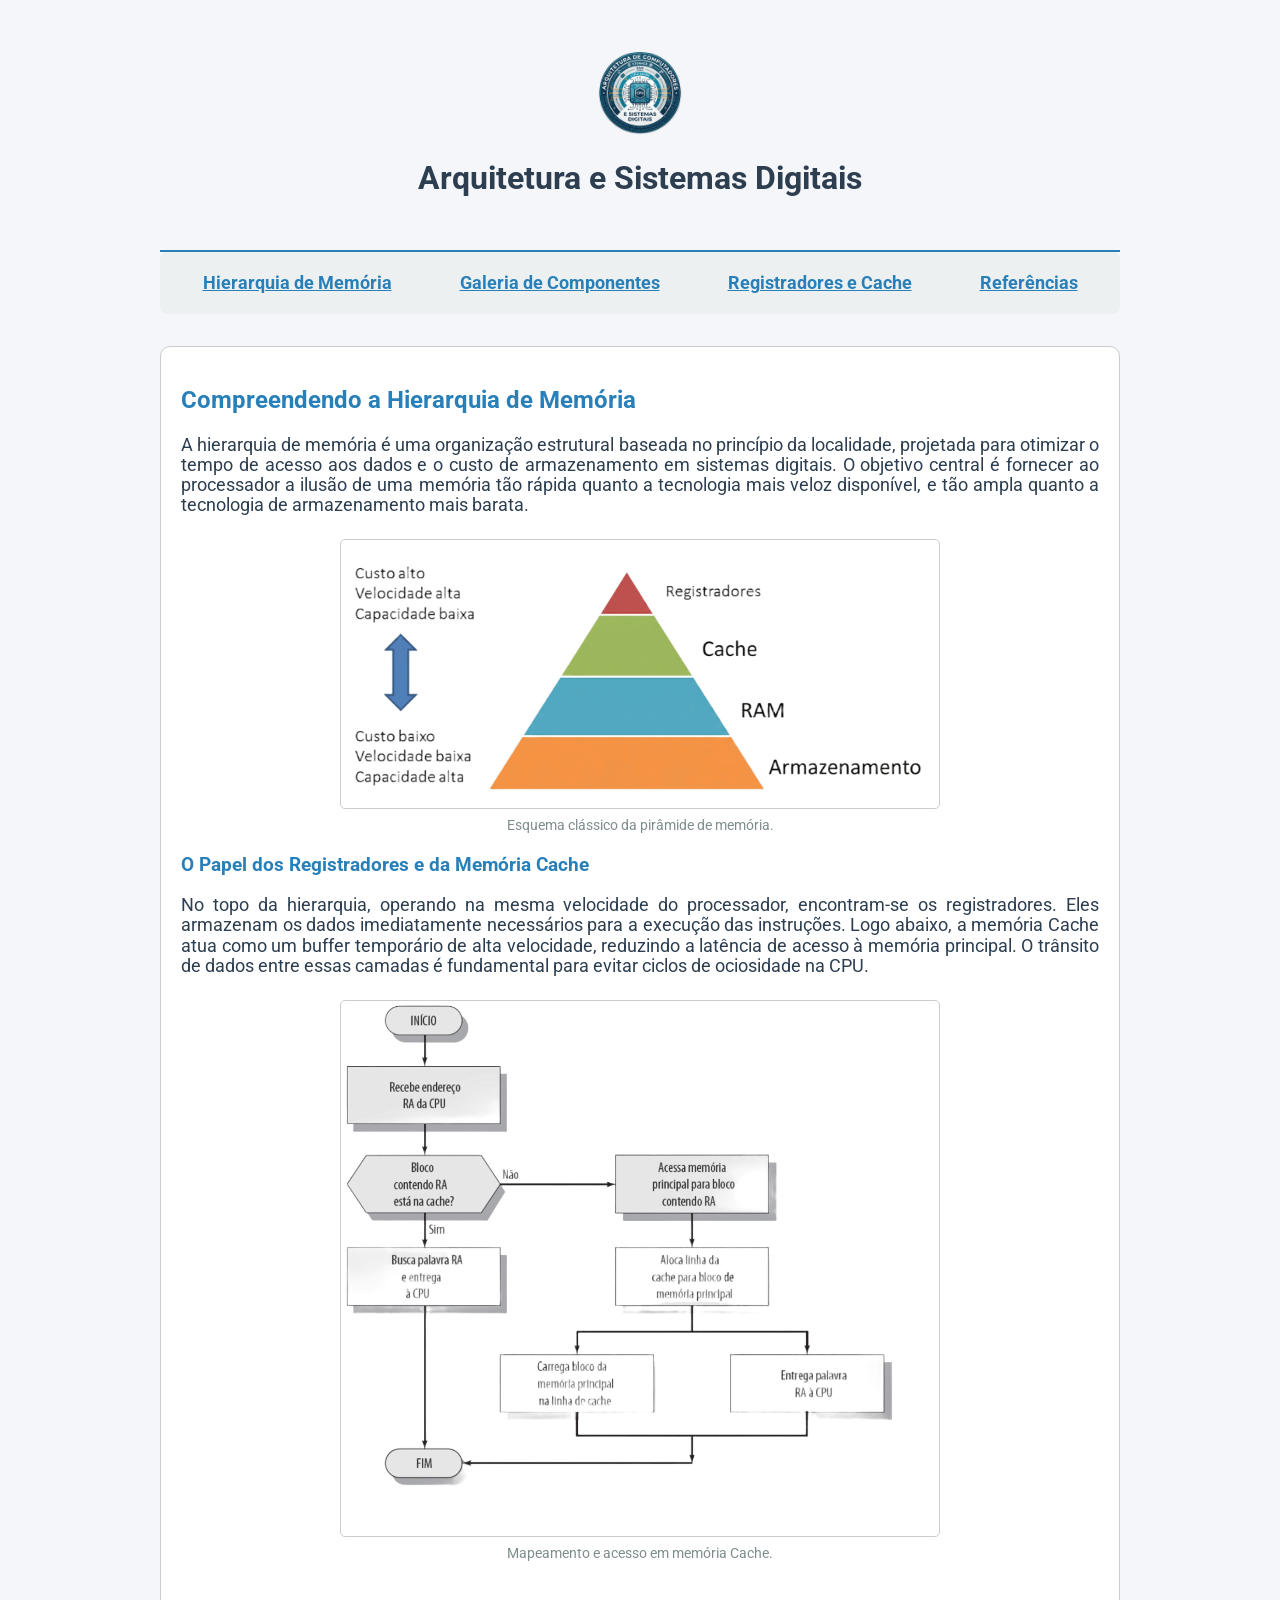
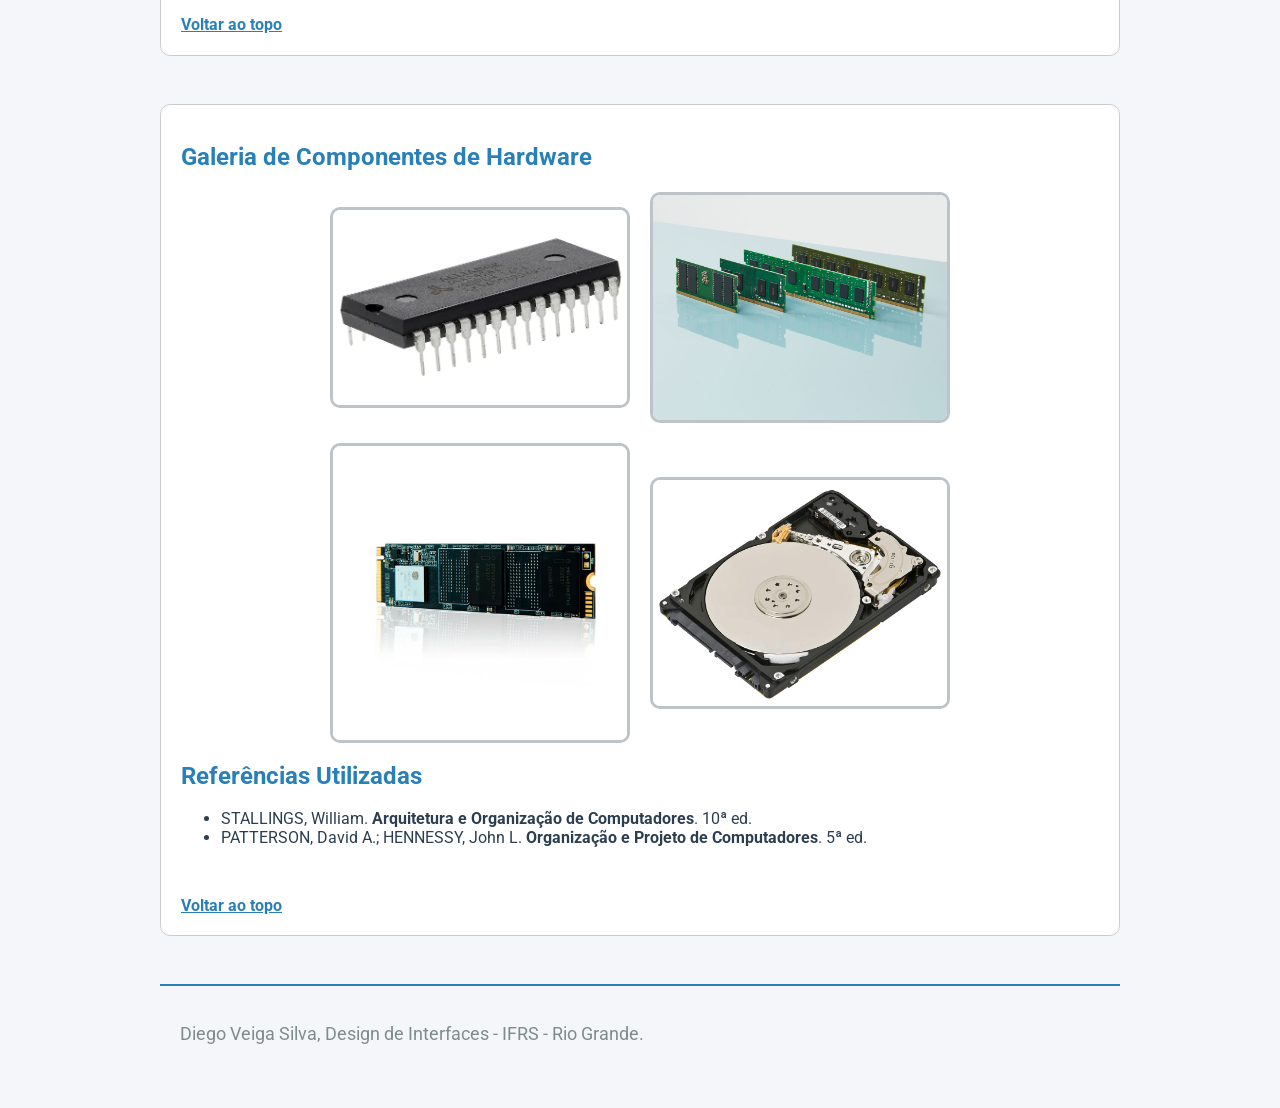
<file: hierarquia_de_memoria/index.html>
<!DOCTYPE html>
<html lang="pt-br">
<head>
    <meta charset="UTF-8">
    <meta name="viewport" content="width=device-width, initial-scale=1">
    <title>Hierarquia de Memória</title>
    <link rel="stylesheet" href="css/modern-normalize.css">
    <link rel="stylesheet" href="css/style.css">
</head>
<body id="topo">
    <header>
        <img src="img/logo.png" alt="Logo de Arquitetura de Computadores" class="logo" width="100" height="100">
        <h1>Arquitetura e Sistemas Digitais</h1>
    </header>

    <nav class="menu-principal">
        <a href="#introducao">Hierarquia de Memória</a>
        <a href="#galeria">Galeria de Componentes</a>
        <a href="#introducao">Registradores e Cache</a>
        <a href="#galeria">Referências</a>
    </nav>

    <main>
        <section id="introducao">
            <h2>Compreendendo a Hierarquia de Memória</h2>
            <p>A hierarquia de memória é uma organização estrutural baseada no princípio da localidade, projetada para otimizar o tempo de acesso aos dados e o custo de armazenamento em sistemas digitais. O objetivo central é fornecer ao processador a ilusão de uma memória tão rápida quanto a tecnologia mais veloz disponível, e tão ampla quanto a tecnologia de armazenamento mais barata.</p>
            
            <figure>
                <img src="img/piramide.png" alt="Esquema em pirâmide da hierarquia de memória" class="img-responsiva" width="600" height="400">
                <figcaption>Esquema clássico da pirâmide de memória.</figcaption>
            </figure>

            <h3 id="registradores">O Papel dos Registradores e da Memória Cache</h3>
            <p>No topo da hierarquia, operando na mesma velocidade do processador, encontram-se os registradores. Eles armazenam os dados imediatamente necessários para a execução das instruções. Logo abaixo, a memória Cache atua como um buffer temporário de alta velocidade, reduzindo a latência de acesso à memória principal. O trânsito de dados entre essas camadas é fundamental para evitar ciclos de ociosidade na CPU.</p>

            <figure>
                <img src="img/cache.png" alt="Diagrama de blocos do acesso à cache" class="img-responsiva" width="600" height="400">
                <figcaption>Mapeamento e acesso em memória Cache.</figcaption>
            </figure>
            
            <br>
            <a href="#topo" class="link-topo">Voltar ao topo</a>
        </section>

        <section id="galeria">
            <h2>Galeria de Componentes de Hardware</h2>
            <div class="galeria-flex">
                <img src="img/sram.png" alt="Chip de memória SRAM" width="300" height="300" class="item-galeria">
                <img src="img/dram.png" alt="Módulo de memória DRAM" width="300" height="300" class="item-galeria">
                <img src="img/ssd.png" alt="Unidade de Estado Sólido SSD NVMe" width="300" height="300" class="item-galeria">
                <img src="img/hdd.png" alt="Disco Rígido Magnético interno" width="300" height="300" class="item-galeria">
            </div>
            
            <h2>Referências Utilizadas</h2>
            <ul>
                <li>STALLINGS, William. <b>Arquitetura e Organização de Computadores</b>. 10ª ed.</li>
                <li>PATTERSON, David A.; HENNESSY, John L. <b>Organização e Projeto de Computadores</b>. 5ª ed.</li>
            </ul>

            <br>
            <a href="#topo" class="link-topo">Voltar ao topo</a>
        </section>
    </main>

    <footer>
        <p>Diego Veiga Silva, Design de Interfaces - IFRS - Rio Grande.</p>
    </footer>
</body>
</html>
</file>
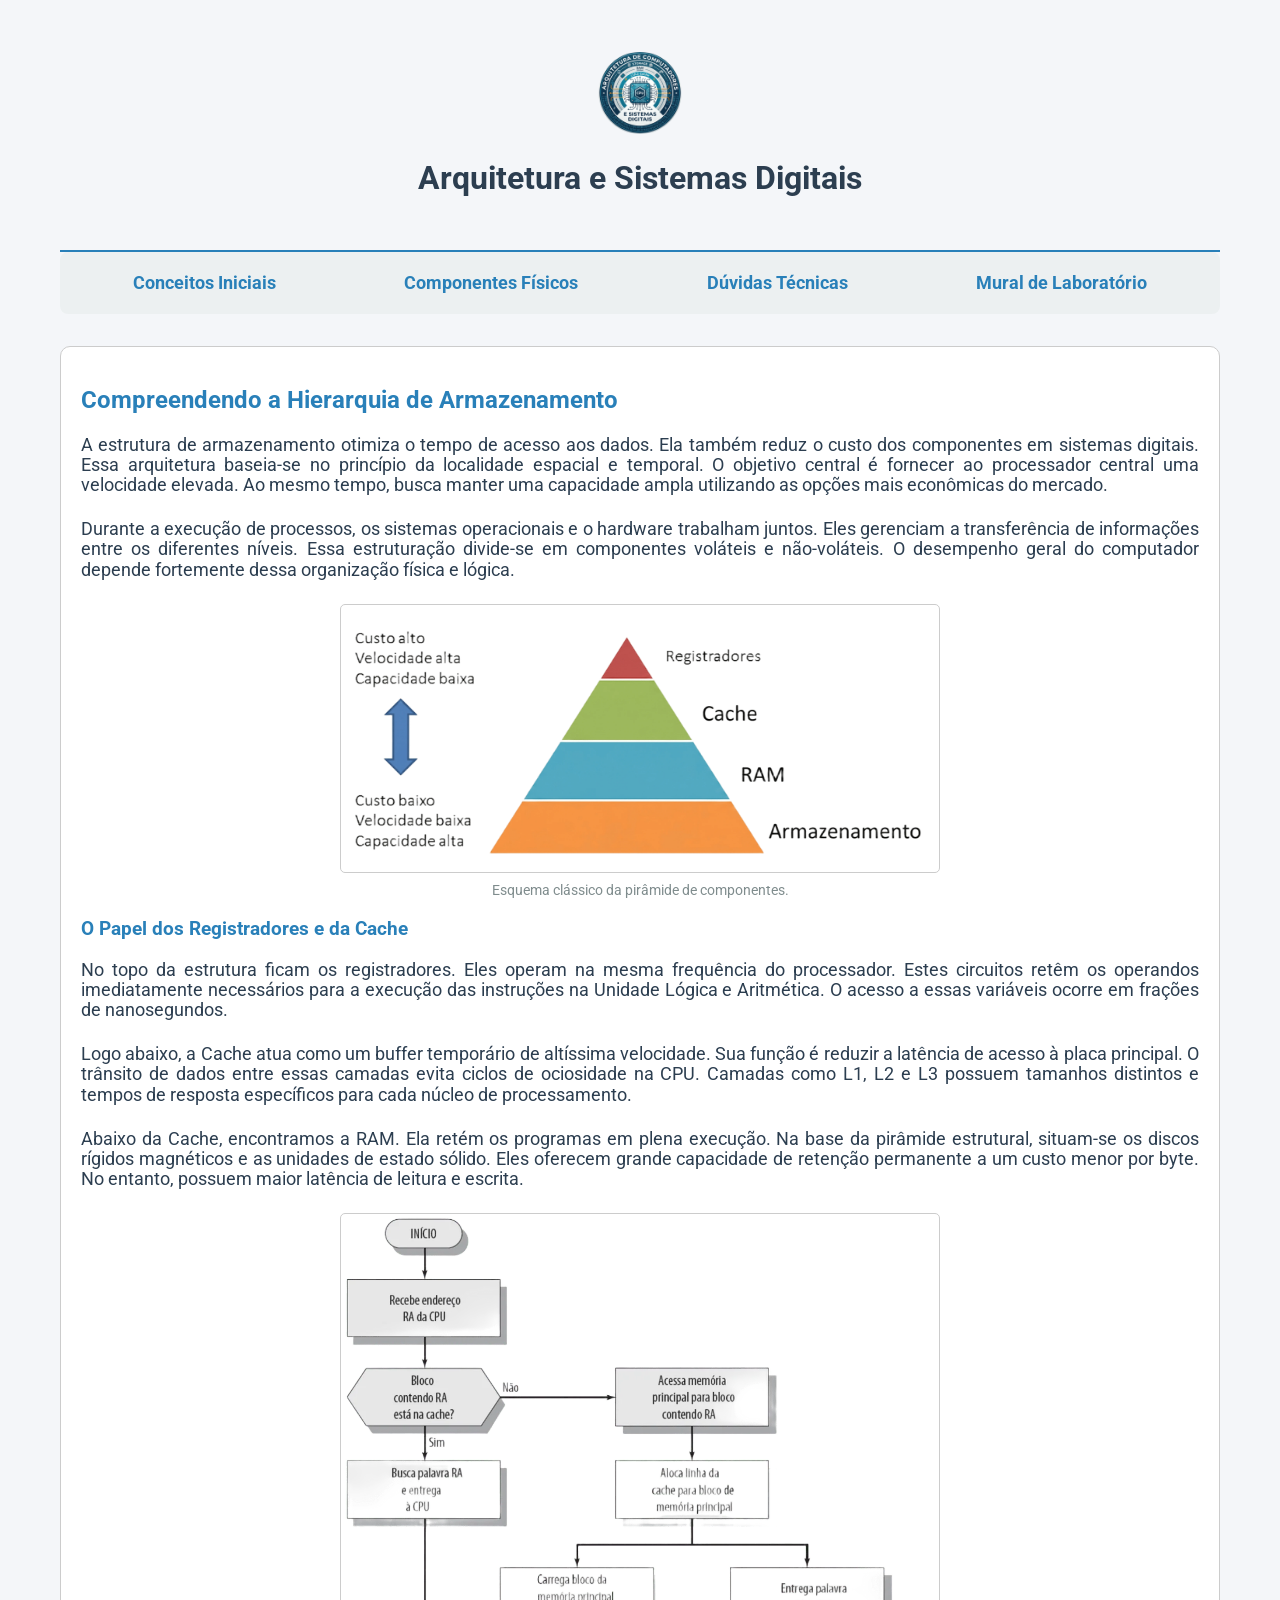
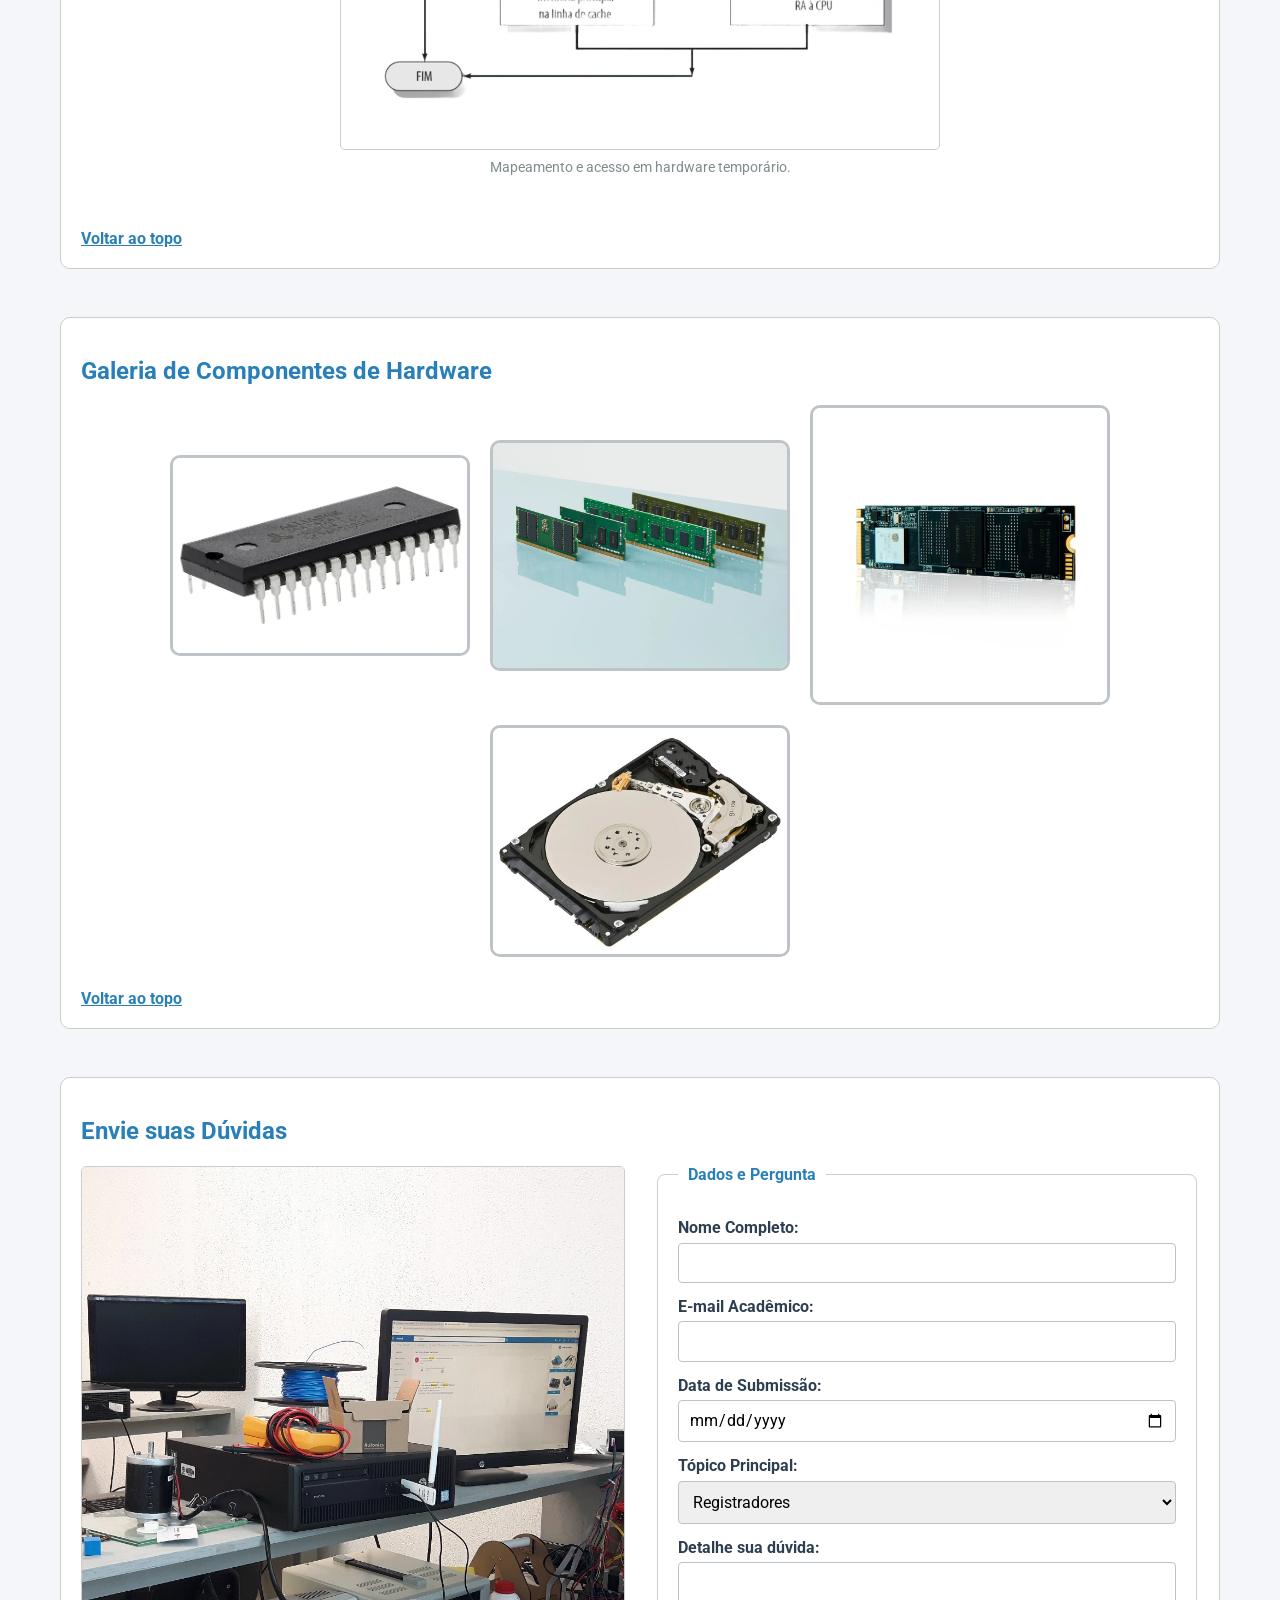
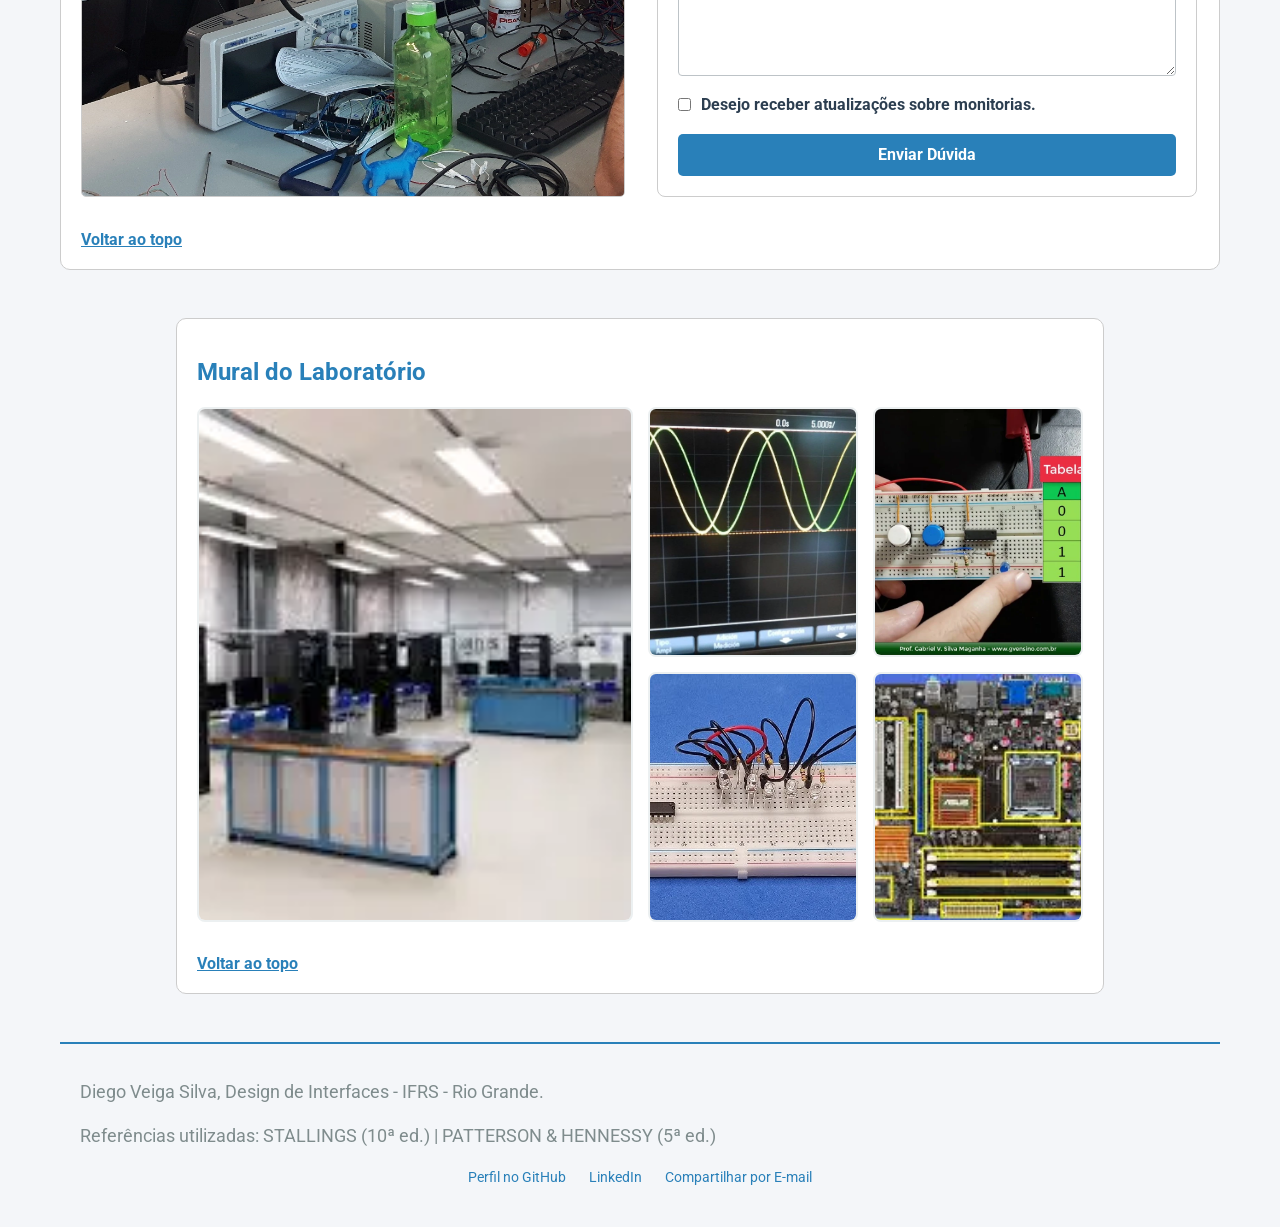
<file: hierarquia_de_memoriaOTIMIZADO2/index.html>
<!DOCTYPE html>
<html lang="pt-br">
<head>
    <meta charset="UTF-8">
    <meta name="viewport" content="width=device-width, initial-scale=1">
    
    <title>Arquitetura e Sistemas Digitais: Hierarquia de Armazenamento</title>
    <meta name="description" content="Aprenda os conceitos fundamentais sobre arquitetura de computadores. Explore a estrutura de armazenamento, registradores e funcionamento do hardware.">
    <link rel="canonical" href="https://datadevdiego.github.io/ddf_2026/hierarquia_de_memoriaOTIMIZADO2">
    <link rel="icon" href="img/favicon.ico" type="image/x-icon">
    
    <meta property="og:title" content="Arquitetura e Sistemas Digitais">
    <meta property="og:description" content="Compreenda o funcionamento de registradores, cache e armazenamento principal.">
    <meta property="og:type" content="website">
    <meta property="og:image" content="img/logo.webp">
    <meta property="og:url" content="https://datadevdiego.github.io/ddf_2026/hierarquia_de_memoriaOTIMIZADO2">
    <meta name="twitter:card" content="summary_large_image">

    <link rel="preload" as="image" href="img/logo.webp">
    <link rel="preconnect" href="https://fonts.googleapis.com">
    <link rel="preconnect" href="https://fonts.gstatic.com" crossorigin>
    <link href="https://fonts.googleapis.com/css2?family=Roboto:wght@400;700&display=swap" rel="stylesheet">
    
    <link rel="stylesheet" href="css/modern-normalize.css">
    <link rel="stylesheet" href="css/variables.css">
    <link rel="stylesheet" href="css/base.css">
    <link rel="stylesheet" href="css/layout.css">
    <link rel="stylesheet" href="css/components.css">
</head>
<body id="topo">
    <header>
        <img src="img/logo.webp" srcset="img/logo.webp 1x" alt="Logo de Arquitetura de Computadores contendo circuitos integrados" class="logo" width="150" height="150" fetchpriority="high">
        <h1>Arquitetura e Sistemas Digitais</h1>
    </header>

    <nav class="menu-principal">
        <a href="#introducao">Conceitos Iniciais</a>
        <a href="#galeria">Componentes Físicos</a>
        <a href="#formulario">Dúvidas Técnicas</a>
        <a href="#mural">Mural de Laboratório</a>
    </nav>

    <main>
        <section id="introducao">
            <h2>Compreendendo a Hierarquia de Armazenamento</h2>
            <p>A estrutura de armazenamento otimiza o tempo de acesso aos dados. Ela também reduz o custo dos componentes em sistemas digitais. Essa arquitetura baseia-se no princípio da localidade espacial e temporal. O objetivo central é fornecer ao processador central uma velocidade elevada. Ao mesmo tempo, busca manter uma capacidade ampla utilizando as opções mais econômicas do mercado.</p>
            
            <p>Durante a execução de processos, os sistemas operacionais e o hardware trabalham juntos. Eles gerenciam a transferência de informações entre os diferentes níveis. Essa estruturação divide-se em componentes voláteis e não-voláteis. O desempenho geral do computador depende fortemente dessa organização física e lógica.</p>
            
            <figure>
                <img src="img/piramide.webp" srcset="img/piramide.webp 1x" alt="Esquema em pirâmide demonstrando a hierarquia, com registradores no topo" class="img-responsiva" width="600" height="400">
                <figcaption>Esquema clássico da pirâmide de componentes.</figcaption>
            </figure>

            <h3>O Papel dos Registradores e da Cache</h3>
            <p>No topo da estrutura ficam os registradores. Eles operam na mesma frequência do processador. Estes circuitos retêm os operandos imediatamente necessários para a execução das instruções na Unidade Lógica e Aritmética. O acesso a essas variáveis ocorre em frações de nanosegundos.</p>

            <p>Logo abaixo, a Cache atua como um buffer temporário de altíssima velocidade. Sua função é reduzir a latência de acesso à placa principal. O trânsito de dados entre essas camadas evita ciclos de ociosidade na CPU. Camadas como L1, L2 e L3 possuem tamanhos distintos e tempos de resposta específicos para cada núcleo de processamento.</p>
            
            <p>Abaixo da Cache, encontramos a RAM. Ela retém os programas em plena execução. Na base da pirâmide estrutural, situam-se os discos rígidos magnéticos e as unidades de estado sólido. Eles oferecem grande capacidade de retenção permanente a um custo menor por byte. No entanto, possuem maior latência de leitura e escrita.</p>

            <figure>
                <img src="img/cache.webp" srcset="img/cache.webp 1x" alt="Diagrama de blocos demonstrando o mapeamento e acesso em hardware" class="img-responsiva" width="600" height="400" loading="lazy">
                <figcaption>Mapeamento e acesso em hardware temporário.</figcaption>
            </figure>
            
            <br>
            <a href="#topo" class="link-topo">Voltar ao topo</a>
        </section>

        <section id="galeria">
            <h2>Galeria de Componentes de Hardware</h2>
            <div class="galeria-flex">
                <img src="img/sram.webp" srcset="img/sram.webp 1x" alt="Placa de circuito exibindo um Chip SRAM" width="300" height="300" class="item-galeria" loading="lazy">
                <img src="img/dram.webp" srcset="img/dram.webp 1x" alt="Módulo DRAM verde" width="300" height="300" class="item-galeria" loading="lazy">
                <img src="img/ssd.webp" srcset="img/ssd.webp 1x" alt="Unidade de Estado Sólido SSD NVMe com conectores dourados" width="300" height="300" class="item-galeria" loading="lazy">
                <img src="img/hdd.webp" srcset="img/hdd.webp 1x" alt="Interior mecânico de um Disco Rígido Magnético" width="300" height="300" class="item-galeria" loading="lazy">
            </div>
            <br>
            <a href="#topo" class="link-topo">Voltar ao topo</a>
        </section>

        <section id="formulario">
            <h2>Envie suas Dúvidas</h2>
            <div class="grid-form">
                <img src="img/contato-lab.webp" srcset="img/contato-lab.webp 1x" alt="Estudante trabalhando em um laboratório de sistemas digitais" width="600" height="800" class="img-responsiva img-form" loading="lazy">
                
                <form action="#" method="POST" class="formulario-padrao">
                    <fieldset>
                        <legend>Dados e Pergunta</legend>
                        
                        <label for="nome">Nome Completo:</label>
                        <input type="text" id="nome" name="nome" required>

                        <label for="email">E-mail Acadêmico:</label>
                        <input type="email" id="email" name="email" required>

                        <label for="data">Data de Submissão:</label>
                        <input type="date" id="data" name="data" required>

                        <label for="topico">Tópico Principal:</label>
                        <select id="topico" name="topico">
                            <option value="registradores">Registradores</option>
                            <option value="karnaugh">Mapa de Karnaugh</option>
                            <option value="hierarquia">Estrutura de Armazenamento</option>
                            <option value="outros">Outros Sistemas Digitais</option>
                        </select>

                        <label for="mensagem">Detalhe sua dúvida:</label>
                        <textarea id="mensagem" name="mensagem" rows="5" required></textarea>

                        <div class="checkbox-container">
                            <input type="checkbox" id="newsletter" name="newsletter">
                            <label for="newsletter">Desejo receber atualizações sobre monitorias.</label>
                        </div>

                        <button type="submit" class="btn-enviar">Enviar Dúvida</button>
                    </fieldset>
                </form>
            </div>
            <br>
            <a href="#topo" class="link-topo">Voltar ao topo</a>
        </section>

        <section id="mural" class="secao-mural-container">
            <h2>Mural do Laboratório</h2>
            <div class="grid-mural">
                <img src="img/painel1.webp" srcset="img/painel1.webp 1x" alt="Visão ampla das bancadas do laboratório de arquitetura" width="600" height="600" class="item-mural destaque-mural" loading="lazy">
                <img src="img/painel2.webp" srcset="img/painel2.webp 1x" alt="Detalhe de osciloscópio ligado" width="300" height="300" class="item-mural" loading="lazy">
                <img src="img/painel3.webp" srcset="img/painel3.webp 1x" alt="Estudantes analisando portas lógicas" width="300" height="300" class="item-mural" loading="lazy">
                <img src="img/painel4.webp" srcset="img/painel4.webp 1x" alt="Protoboard com fiação exposta" width="300" height="300" class="item-mural" loading="lazy">
                <img src="img/painel5.webp" srcset="img/painel5.webp 1x" alt="Placa mãe detalhada" width="300" height="300" class="item-mural" loading="lazy">
            </div>
            <br>
            <a href="#topo" class="link-topo">Voltar ao topo</a>
        </section>

    </main>

    <footer>
        <p>Diego Veiga Silva, Design de Interfaces - IFRS - Rio Grande.</p>
        <p>Referências utilizadas: STALLINGS (10ª ed.) | PATTERSON & HENNESSY (5ª ed.)</p>
        
        <div style="margin-top: 15px;">
            <a href="https://github.com/datadevdiego" target="_blank" rel="noopener noreferrer" style="color: var(--cor-destaque); text-decoration: none; margin: 0 10px;">Perfil no GitHub</a>
            <a href="https://linkedin.com" target="_blank" rel="noopener noreferrer" style="color: var(--cor-destaque); text-decoration: none; margin: 0 10px;">LinkedIn</a>
            <a href="mailto:exemplo@ifrs.edu.br" style="color: var(--cor-destaque); text-decoration: none; margin: 0 10px;">Compartilhar por E-mail</a>
        </div>
    </footer>
</body>
</html>
</file>
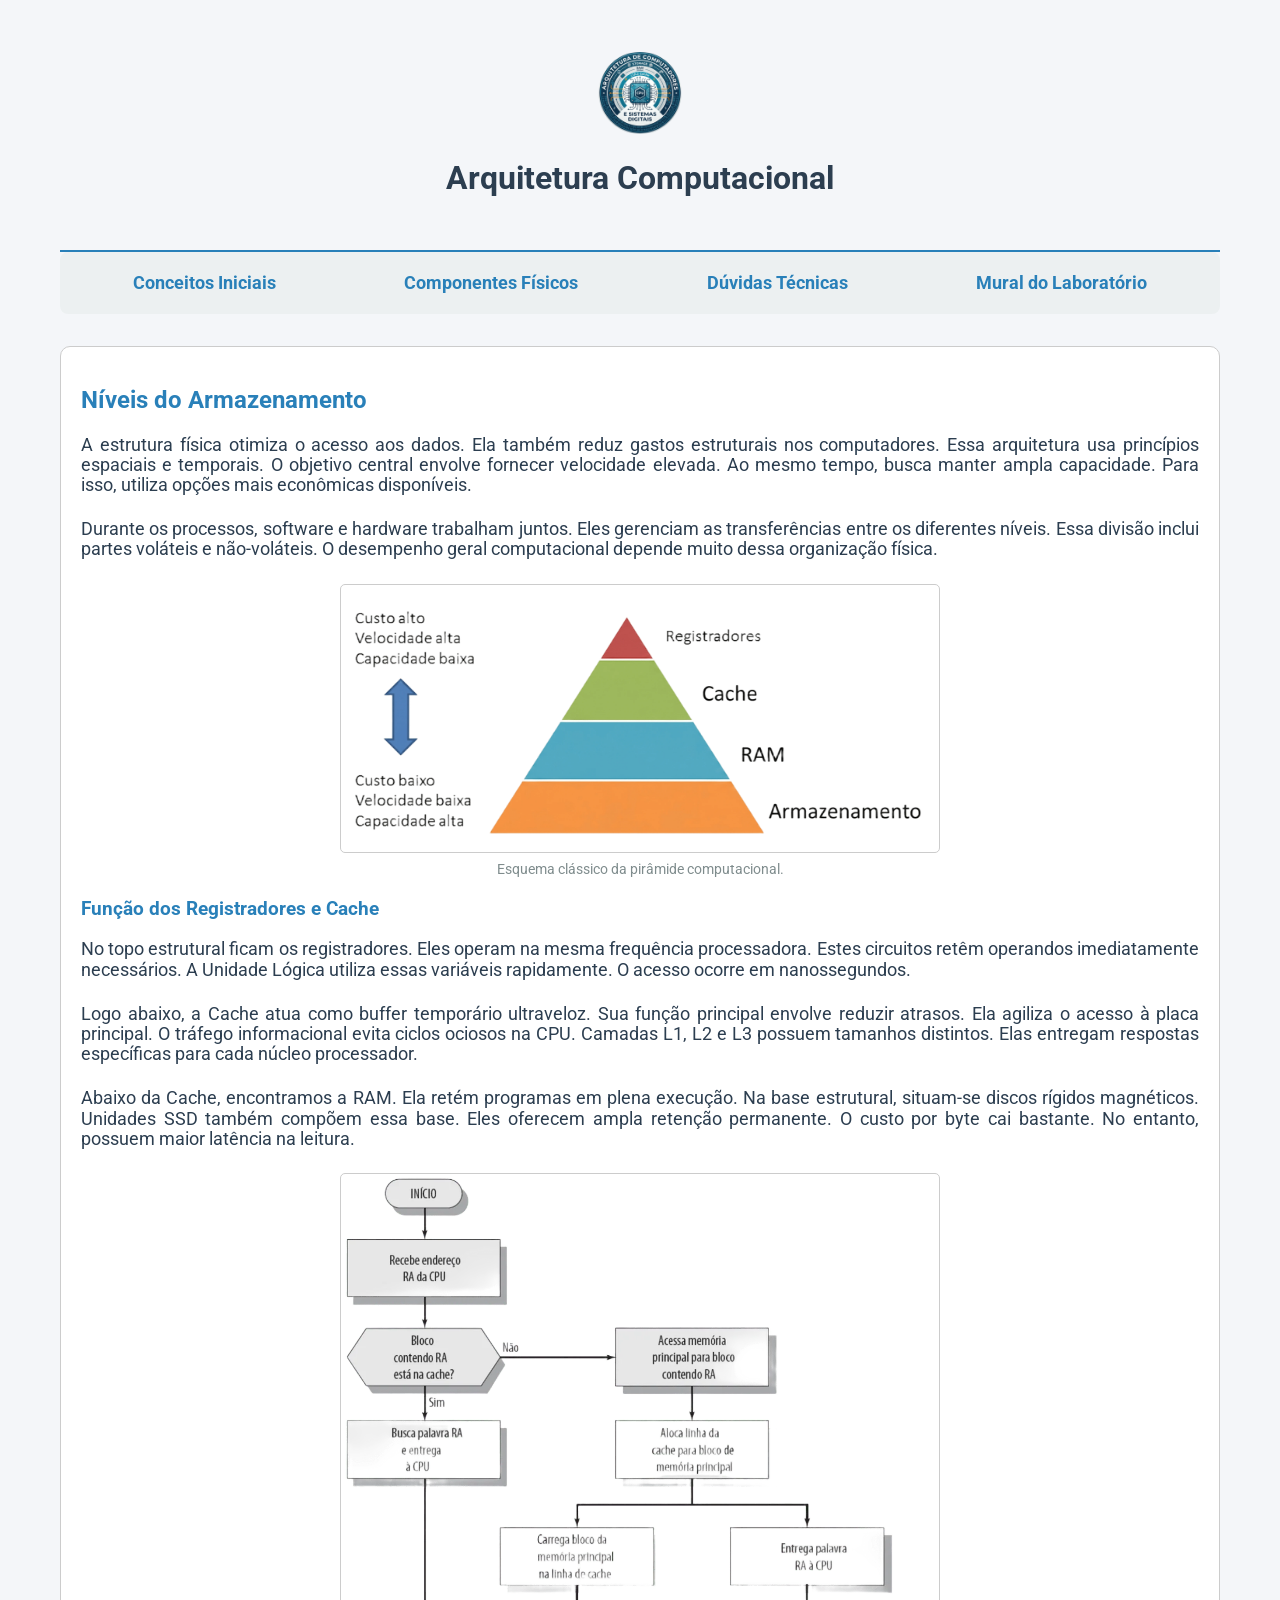
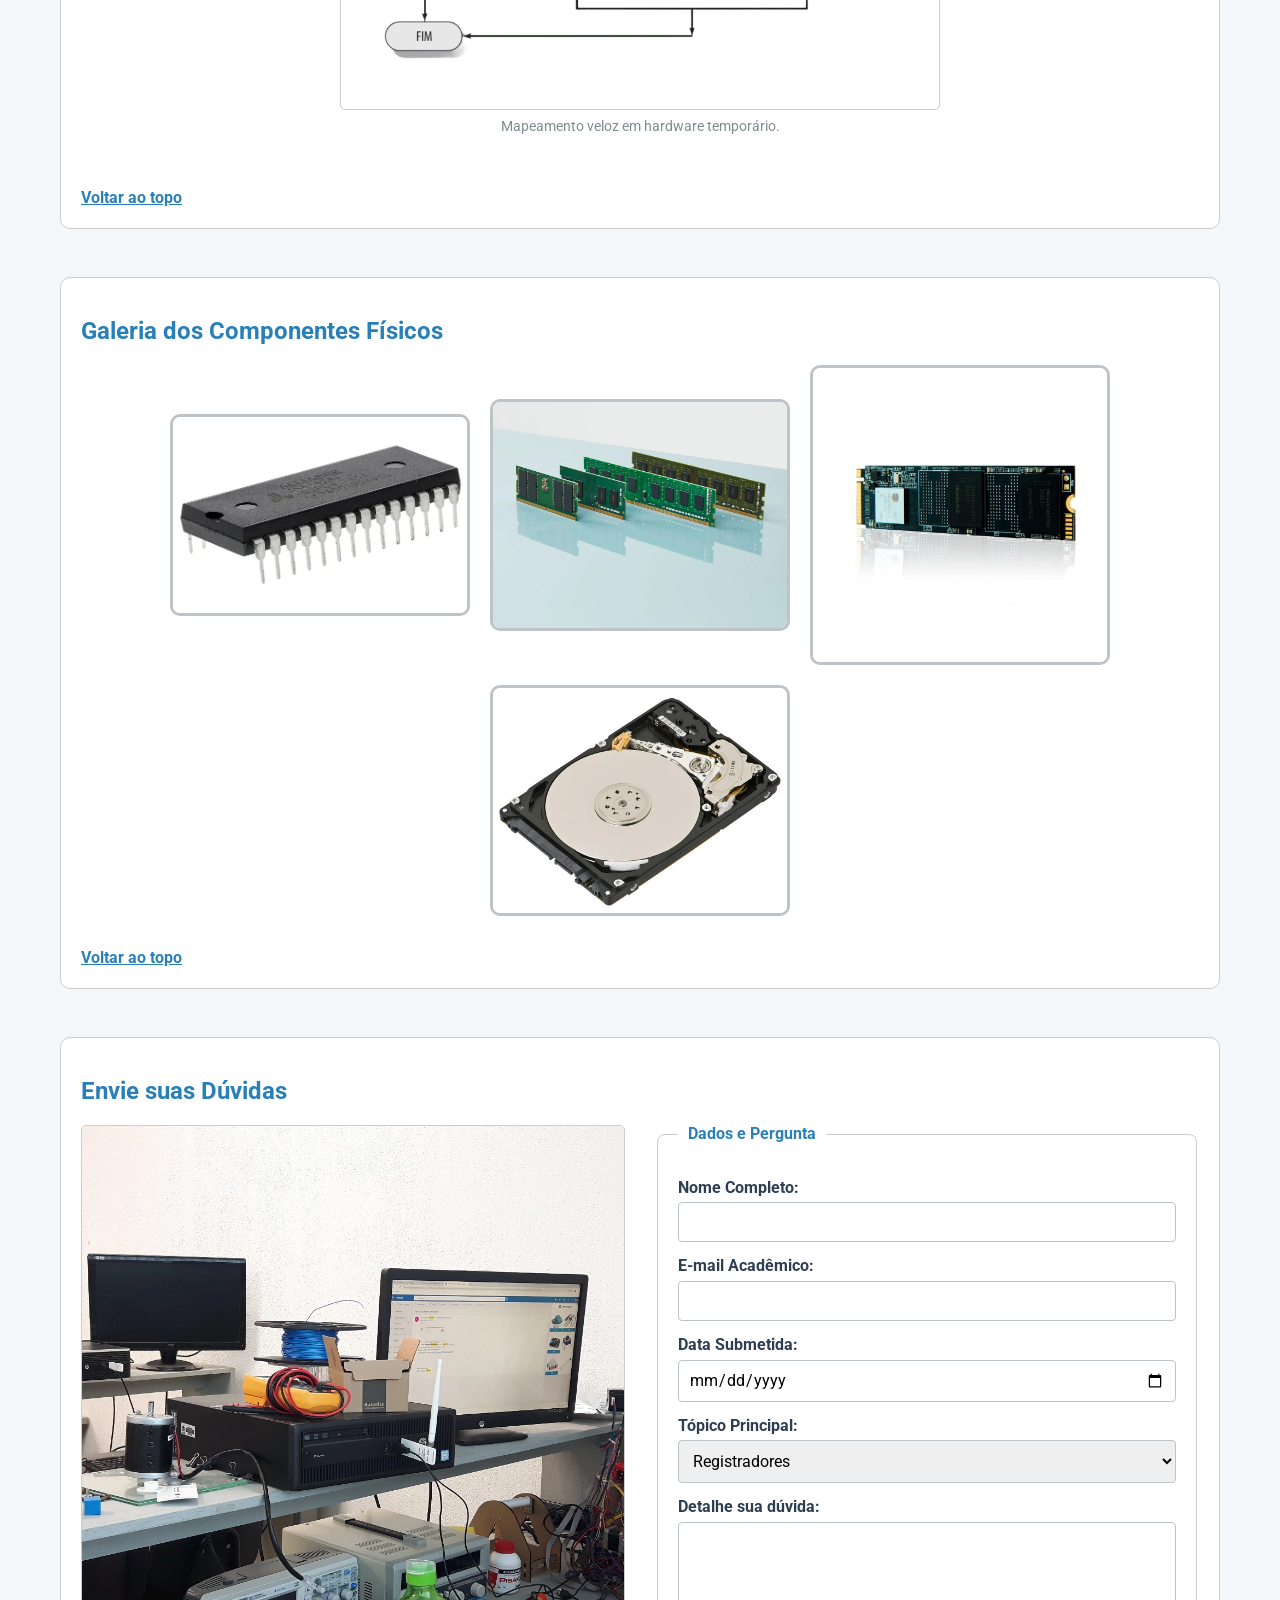
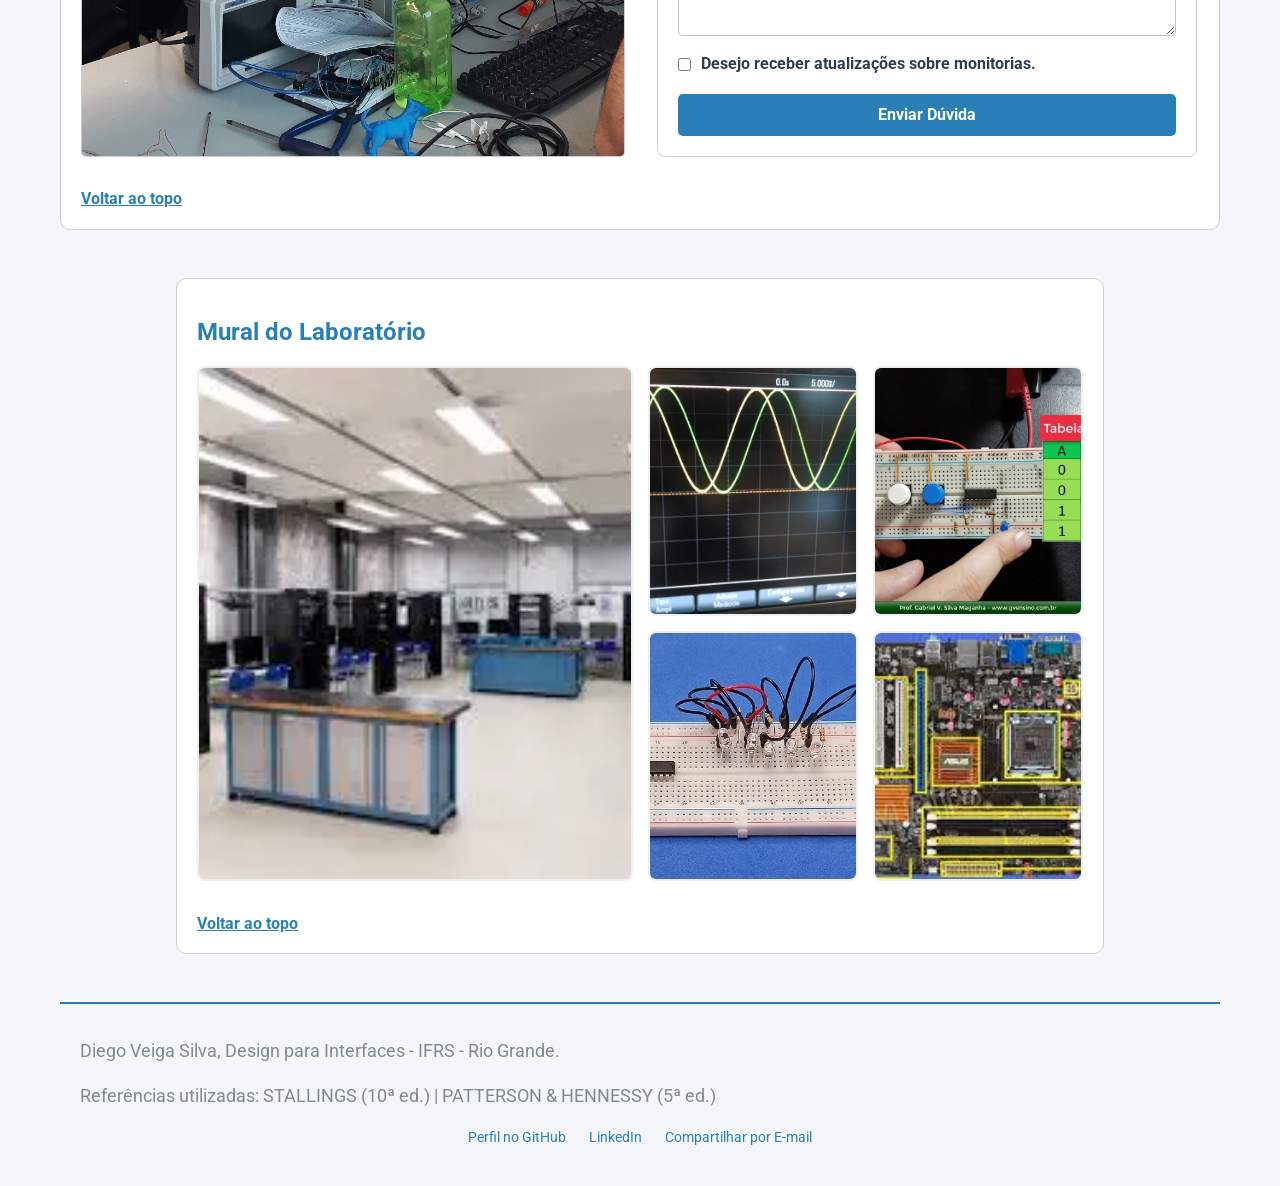
<file: hierarquia_de_memoriaOTIMIZADO3/index.html>
<!DOCTYPE html>
<html lang="pt-br">
<head>
    <meta charset="UTF-8">
    <meta name="viewport" content="width=device-width, initial-scale=1">
    
    <title>Arquitetura Computacional: Hierarquia do Armazenamento</title>
    <meta name="description" content="Aprenda conceitos fundamentais sobre arquitetura computacional. Explore a estrutura informacional, registradores e funcionamento do hardware.">
    <link rel="canonical" href="https://datadevdiego.github.io/ddf_2026/hierarquia_de_memoriaOTIMIZADO3/">
    <link rel="icon" href="img/favicon.ico" type="image/x-icon">
    
    <meta property="og:title" content="Arquitetura Computacional">
    <meta property="og:description" content="Compreenda o funcionamento dos registradores, cache e armazenamento principal.">
    <meta property="og:type" content="website">
    <meta property="og:image" content="img/logo.webp">
    <meta property="og:url" content="https://datadevdiego.github.io/ddf_2026/hierarquia_de_memoriaOTIMIZADO3/">
    <meta name="twitter:card" content="summary_large_image">

    <link rel="preload" as="image" href="img/logo.webp">
    
    <link rel="preconnect" href="https://fonts.googleapis.com">
    <link rel="preconnect" href="https://fonts.gstatic.com" crossorigin>
    <link rel="preload" as="style" href="https://fonts.googleapis.com/css2?family=Roboto:wght@400;700&amp;display=swap">
    <link href="https://fonts.googleapis.com/css2?family=Roboto:wght@400;700&amp;display=swap" rel="stylesheet">
    
    <link rel="stylesheet" href="css/modern-normalize.css">
    <link rel="stylesheet" href="css/variables.css">
    <link rel="stylesheet" href="css/base.css">
    <link rel="stylesheet" href="css/layout.css">
    <link rel="stylesheet" href="css/components.css">
</head>
<body id="topo">
    <header>
        <img src="img/logo.webp" srcset="img/logo.webp 1x" alt="Símbolo arquitetural contendo circuitos" class="logo" width="150" height="150" fetchpriority="high" loading="eager">
        <h1>Arquitetura Computacional</h1>
    </header>

    <nav class="menu-principal">
        <a href="#introducao">Conceitos Iniciais</a>
        <a href="#galeria">Componentes Físicos</a>
        <a href="#formulario">Dúvidas Técnicas</a>
        <a href="#mural">Mural do Laboratório</a>
    </nav>

    <main>
        <section id="introducao">
            <h2>Níveis do Armazenamento</h2>
            <p>A estrutura física otimiza o acesso aos dados. Ela também reduz gastos estruturais nos computadores. Essa arquitetura usa princípios espaciais e temporais. O objetivo central envolve fornecer velocidade elevada. Ao mesmo tempo, busca manter ampla capacidade. Para isso, utiliza opções mais econômicas disponíveis.</p>
            
            <p>Durante os processos, software e hardware trabalham juntos. Eles gerenciam as transferências entre os diferentes níveis. Essa divisão inclui partes voláteis e não-voláteis. O desempenho geral computacional depende muito dessa organização física.</p>
            
            <figure>
                <img src="img/piramide.webp" srcset="img/piramide.webp 1x" alt="Esquema clássico estrutural." class="img-responsiva" width="600" height="400" loading="eager">
                <figcaption>Esquema clássico da pirâmide computacional.</figcaption>
            </figure>

            <h3>Função dos Registradores e Cache</h3>
            <p>No topo estrutural ficam os registradores. Eles operam na mesma frequência processadora. Estes circuitos retêm operandos imediatamente necessários. A Unidade Lógica utiliza essas variáveis rapidamente. O acesso ocorre em nanossegundos.</p>

            <p>Logo abaixo, a Cache atua como buffer temporário ultraveloz. Sua função principal envolve reduzir atrasos. Ela agiliza o acesso à placa principal. O tráfego informacional evita ciclos ociosos na CPU. Camadas L1, L2 e L3 possuem tamanhos distintos. Elas entregam respostas específicas para cada núcleo processador.</p>
            
            <p>Abaixo da Cache, encontramos a RAM. Ela retém programas em plena execução. Na base estrutural, situam-se discos rígidos magnéticos. Unidades SSD também compõem essa base. Eles oferecem ampla retenção permanente. O custo por byte cai bastante. No entanto, possuem maior latência na leitura.</p>

            <figure>
                <img src="img/cache.webp" srcset="img/cache.webp 1x" alt="Diagrama em blocos demonstrando o mapeamento" class="img-responsiva" width="600" height="400" loading="eager">
                <figcaption>Mapeamento veloz em hardware temporário.</figcaption>
            </figure>
            
            <br>
            <a href="#topo" class="link-topo">Voltar ao topo</a>
        </section>

        <section id="galeria">
            <h2>Galeria dos Componentes Físicos</h2>
            <div class="galeria-flex">
                <img src="img/sram.webp" srcset="img/sram.webp 1x" alt="Placa impressa exibindo um Chip SRAM" width="300" height="300" class="item-galeria" loading="lazy">
                <img src="img/dram.webp" srcset="img/dram.webp 1x" alt="Módulo DRAM verde" width="300" height="300" class="item-galeria" loading="lazy">
                <img src="img/ssd.webp" srcset="img/ssd.webp 1x" alt="Unidade SSD NVMe com conectores dourados" width="300" height="300" class="item-galeria" loading="lazy">
                <img src="img/hdd.webp" srcset="img/hdd.webp 1x" alt="Interior mecânico num Disco Rígido" width="300" height="300" class="item-galeria" loading="lazy">
            </div>
            <br>
            <a href="#topo" class="link-topo">Voltar ao topo</a>
        </section>

        <section id="formulario">
            <h2>Envie suas Dúvidas</h2>
            <div class="grid-form">
                <img src="img/contato-lab.webp" srcset="img/contato-lab.webp 1x" alt="Estudante trabalhando num laboratório computacional" width="600" height="800" class="img-responsiva img-form" loading="lazy">
                
                <form action="#" method="POST" class="formulario-padrao">
                    <fieldset>
                        <legend>Dados e Pergunta</legend>
                        
                        <label for="nome">Nome Completo:</label>
                        <input type="text" id="nome" name="nome" required>

                        <label for="email">E-mail Acadêmico:</label>
                        <input type="email" id="email" name="email" required>

                        <label for="data">Data Submetida:</label>
                        <input type="date" id="data" name="data" required>

                        <label for="topico">Tópico Principal:</label>
                        <select id="topico" name="topico">
                            <option value="registradores">Registradores</option>
                            <option value="karnaugh">Mapas Karnaugh</option>
                            <option value="hierarquia">Estrutura Armazenadora</option>
                            <option value="outros">Outros Sistemas Digitais</option>
                        </select>

                        <label for="mensagem">Detalhe sua dúvida:</label>
                        <textarea id="mensagem" name="mensagem" rows="5" required></textarea>

                        <div class="checkbox-container">
                            <input type="checkbox" id="newsletter" name="newsletter">
                            <label for="newsletter">Desejo receber atualizações sobre monitorias.</label>
                        </div>

                        <button type="submit" class="btn-enviar">Enviar Dúvida</button>
                    </fieldset>
                </form>
            </div>
            <br>
            <a href="#topo" class="link-topo">Voltar ao topo</a>
        </section>

        <section id="mural" class="secao-mural-container">
            <h2>Mural do Laboratório</h2>
            <div class="grid-mural">
                <img src="img/painel1.webp" srcset="img/painel1.webp 1x" alt="Visão ampla das bancadas no laboratório computacional" width="600" height="600" class="item-mural destaque-mural" loading="lazy">
                <img src="img/painel2.webp" srcset="img/painel2.webp 1x" alt="Osciloscópio ligado" width="300" height="300" class="item-mural" loading="lazy">
                <img src="img/painel3.webp" srcset="img/painel3.webp 1x" alt="Estudantes analisando portas lógicas" width="300" height="300" class="item-mural" loading="lazy">
                <img src="img/painel4.webp" srcset="img/painel4.webp 1x" alt="Protoboard com fiação exposta" width="300" height="300" class="item-mural" loading="lazy">
                <img src="img/painel5.webp" srcset="img/painel5.webp 1x" alt="Placa mãe detalhada" width="300" height="300" class="item-mural" loading="lazy">
            </div>
            <br>
            <a href="#topo" class="link-topo">Voltar ao topo</a>
        </section>

    </main>

    <footer>
        <p>Diego Veiga Silva, Design para Interfaces - IFRS - Rio Grande.</p>
        <p>Referências utilizadas: STALLINGS (10ª ed.) | PATTERSON & HENNESSY (5ª ed.)</p>
        
        <div style="margin-top: 15px;">
            <a href="https://github.com/datadevdiego" target="_blank" rel="noopener noreferrer" style="color: var(--cor-destaque); text-decoration: none; margin: 0 10px;">Perfil no GitHub</a>
            <a href="https://linkedin.com" target="_blank" rel="noopener noreferrer" style="color: var(--cor-destaque); text-decoration: none; margin: 0 10px;">LinkedIn</a>
            <a href="mailto:exemplo@ifrs.edu.br" style="color: var(--cor-destaque); text-decoration: none; margin: 0 10px;">Compartilhar por E-mail</a>
        </div>
    </footer>
</body>
</html>
</file>
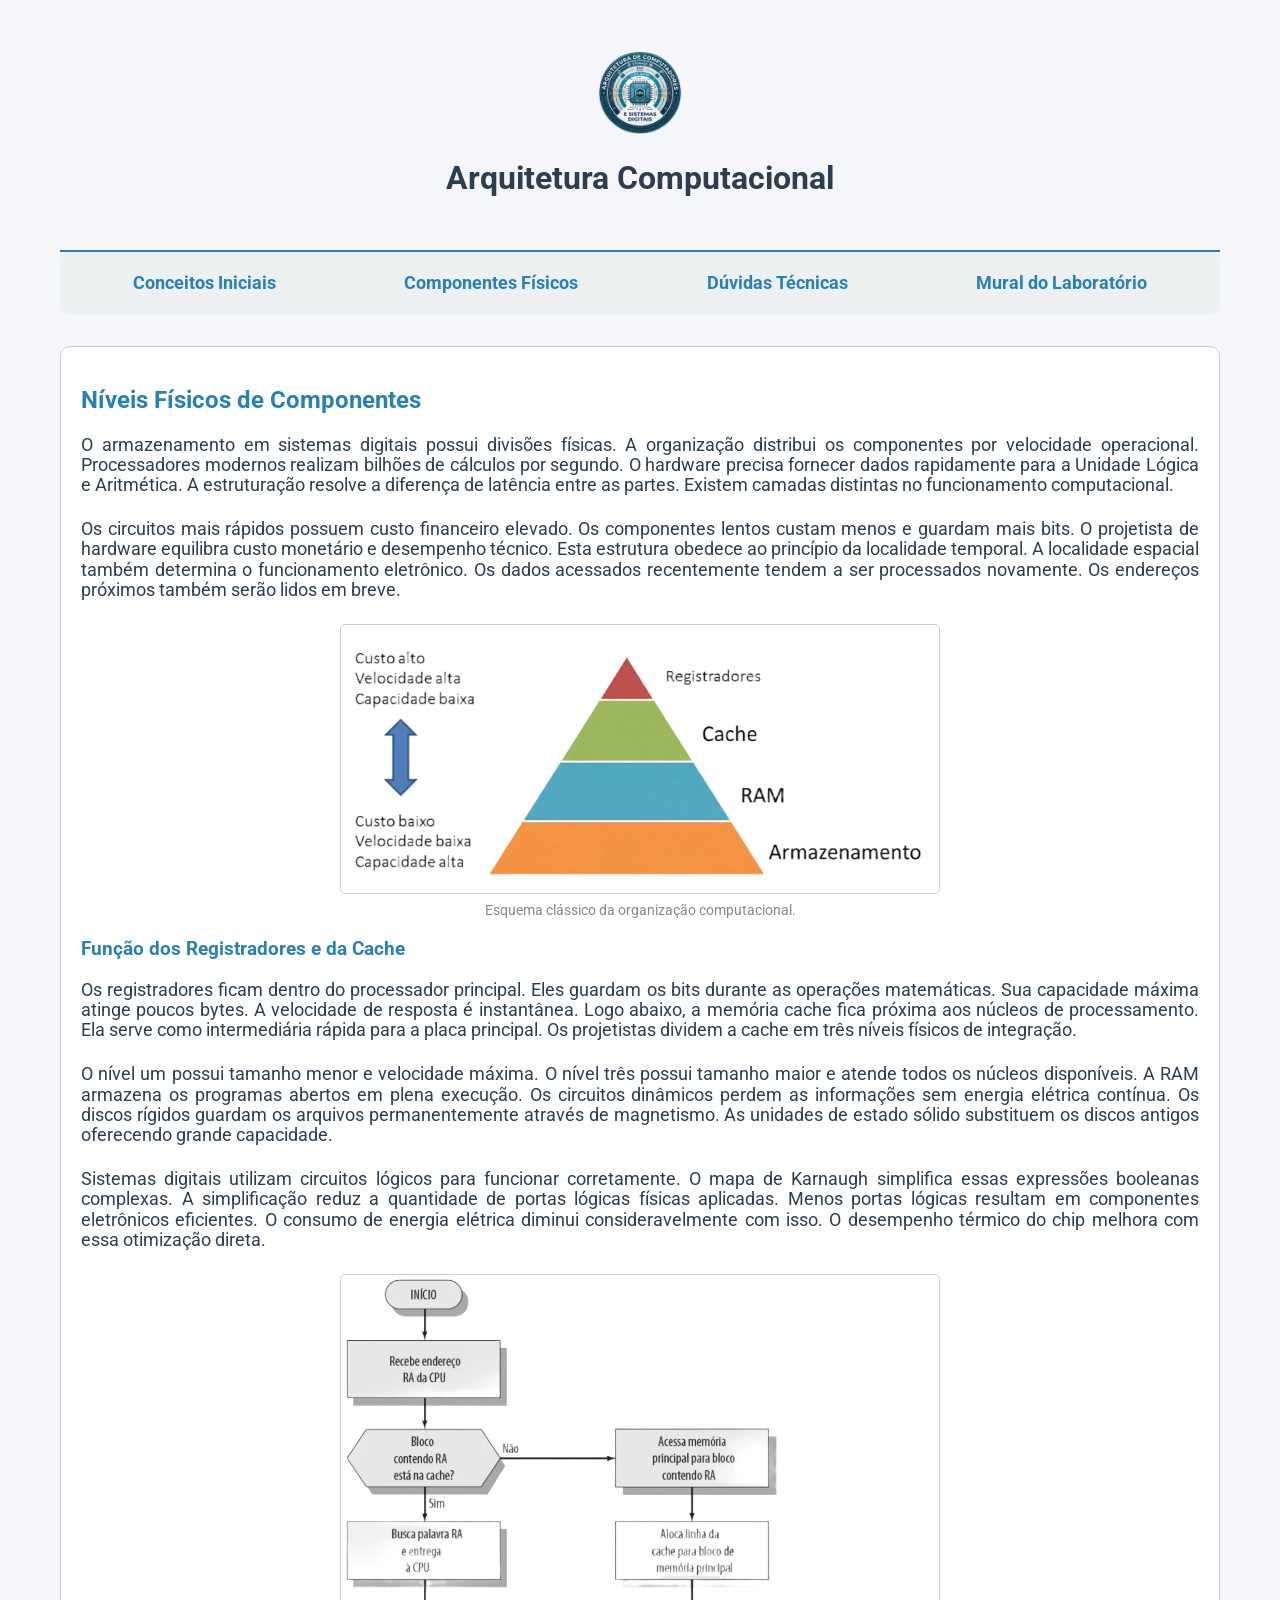
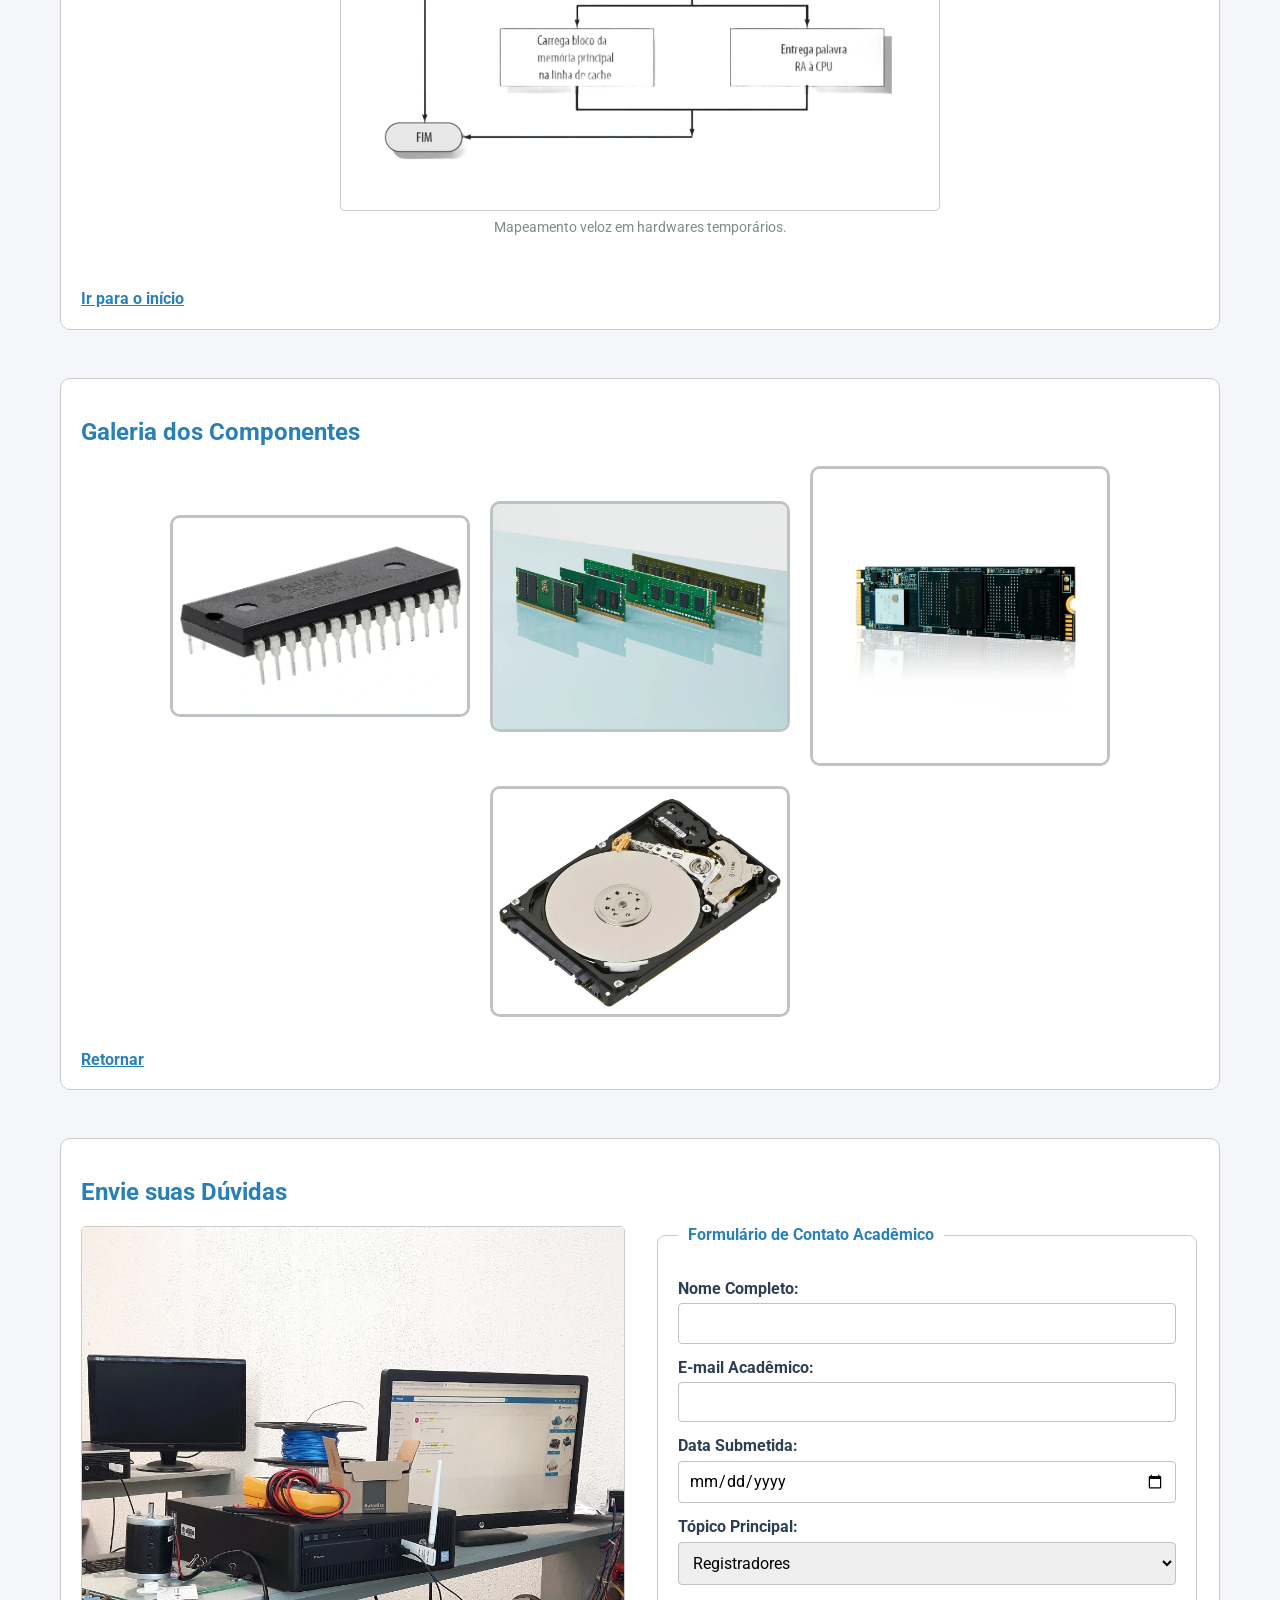
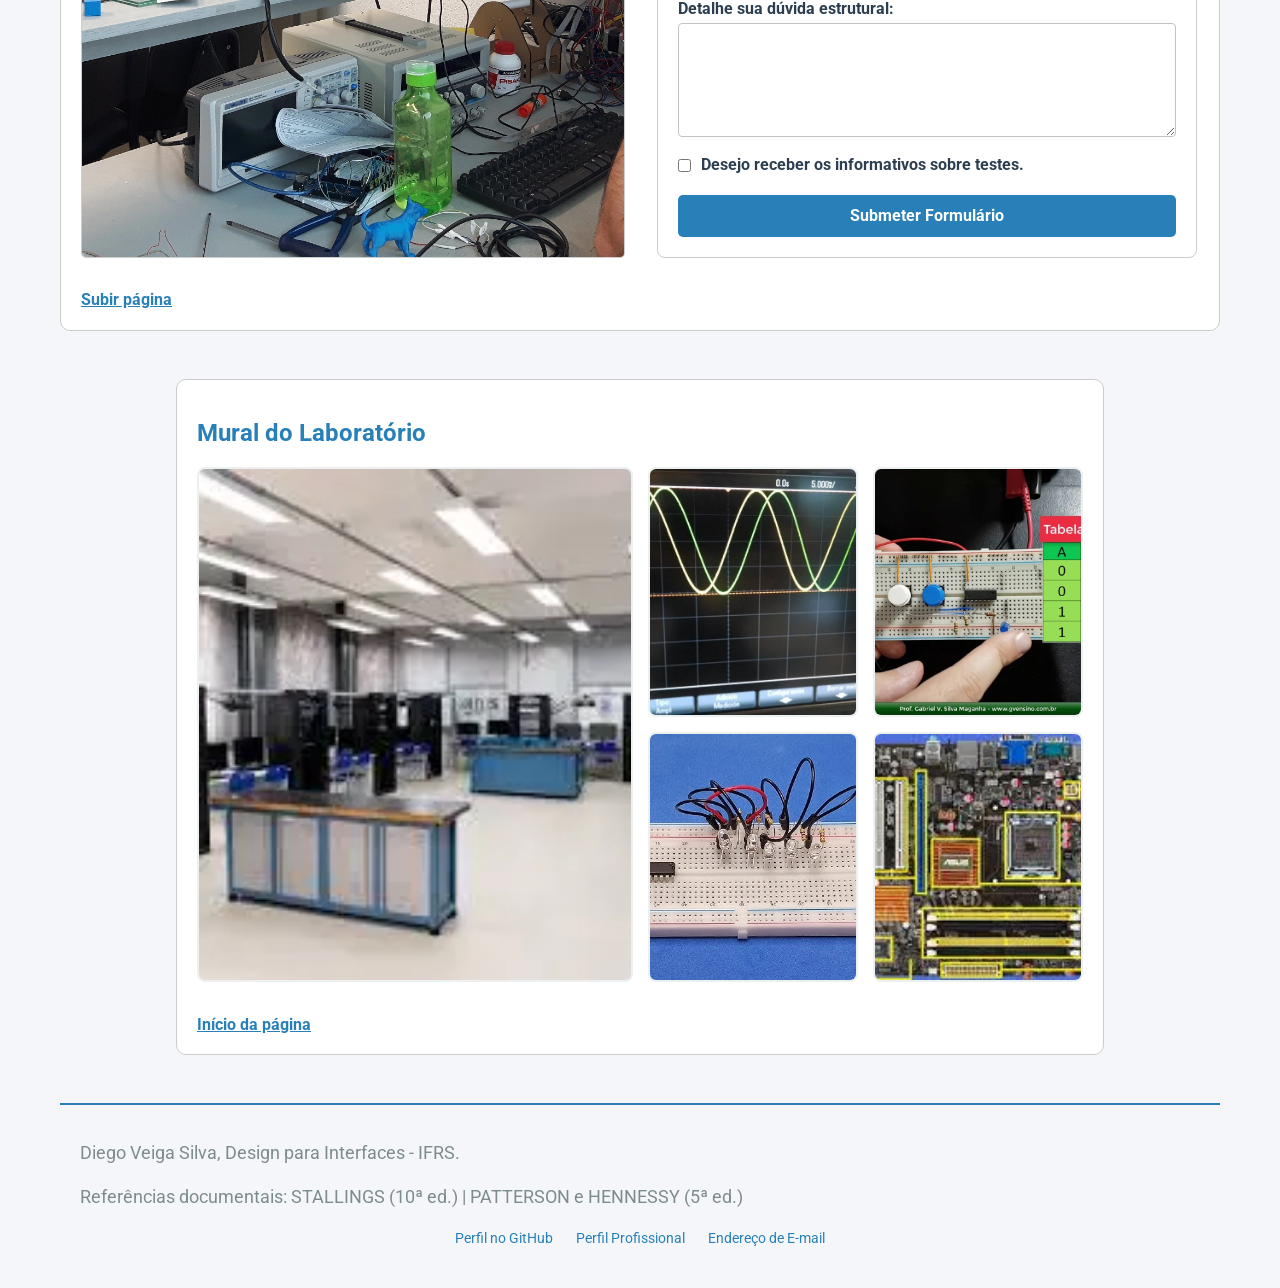
<file: hierarquia_de_memoriaOTIMIZADO4/index.html>
<!DOCTYPE html>
<html lang="pt-br">
<head>
    <meta charset="UTF-8">
    <meta name="viewport" content="width=device-width, initial-scale=1">
    
    <title>Arquitetura Computacional e Sistemas Digitais</title>
    <meta name="description" content="Aprenda conceitos fundamentais sobre arquitetura computacional. Explore componentes, registradores e funcionamento estrutural de hardwares.">
    <link rel="canonical" href="https://datadevdiego.github.io/ddf_2026/hierarquia_de_memoriaOTIMIZADO4/">
    <link rel="icon" href="img/favicon.ico" type="image/x-icon">
    
    <meta property="og:title" content="Arquitetura Computacional e Sistemas Digitais">
    <meta property="og:description" content="Compreenda o funcionamento estrutural físico da computação.">
    <meta property="og:type" content="website">
    <meta property="og:image" content="img/logo.webp">
    <meta property="og:url" content="https://datadevdiego.github.io/ddf_2026/hierarquia_de_memoriaOTIMIZADO4/">
    <meta name="twitter:card" content="summary_large_image">

    <link rel="preload" as="image" href="img/logo.webp">
    
    <link rel="preconnect" href="https://fonts.googleapis.com">
    <link rel="preconnect" href="https://fonts.gstatic.com" crossorigin>
    <link rel="preload" as="style" href="https://fonts.googleapis.com/css2?family=Roboto:wght@400;700&amp;display=swap">
    <link href="https://fonts.googleapis.com/css2?family=Roboto:wght@400;700&amp;display=swap" rel="stylesheet">
    
    <link rel="stylesheet" href="css/modern-normalize.css">
    <link rel="stylesheet" href="css/variables.css">
    <link rel="stylesheet" href="css/base.css">
    <link rel="stylesheet" href="css/layout.css">
    <link rel="stylesheet" href="css/components.css">
</head>
<body id="topo">
    <header>
        <img src="img/logo.webp" srcset="img/logo.webp 1x" alt="Símbolo arquitetural contendo circuitos" class="logo" width="150" height="150" fetchpriority="high" loading="eager">
        <h1>Arquitetura Computacional</h1>
    </header>

    <nav class="menu-principal">
        <a href="#introducao">Conceitos Iniciais</a>
        <a href="#galeria">Componentes Físicos</a>
        <a href="#formulario">Dúvidas Técnicas</a>
        <a href="#mural">Mural do Laboratório</a>
    </nav>

    <main>
        <section id="introducao">
            <h2>Níveis Físicos de Componentes</h2>
            <p>O armazenamento em sistemas digitais possui divisões físicas. A organização distribui os componentes por velocidade operacional. Processadores modernos realizam bilhões de cálculos por segundo. O hardware precisa fornecer dados rapidamente para a Unidade Lógica e Aritmética. A estruturação resolve a diferença de latência entre as partes. Existem camadas distintas no funcionamento computacional.</p>
            
            <p>Os circuitos mais rápidos possuem custo financeiro elevado. Os componentes lentos custam menos e guardam mais bits. O projetista de hardware equilibra custo monetário e desempenho técnico. Esta estrutura obedece ao princípio da localidade temporal. A localidade espacial também determina o funcionamento eletrônico. Os dados acessados recentemente tendem a ser processados novamente. Os endereços próximos também serão lidos em breve.</p>
            
            <figure>
                <img src="img/piramide.webp" srcset="img/piramide.webp 1x" alt="Esquema clássico estrutural." class="img-responsiva" width="600" height="400" loading="eager">
                <figcaption>Esquema clássico da organização computacional.</figcaption>
            </figure>

            <h3>Função dos Registradores e da Cache</h3>
            <p>Os registradores ficam dentro do processador principal. Eles guardam os bits durante as operações matemáticas. Sua capacidade máxima atinge poucos bytes. A velocidade de resposta é instantânea. Logo abaixo, a memória cache fica próxima aos núcleos de processamento. Ela serve como intermediária rápida para a placa principal. Os projetistas dividem a cache em três níveis físicos de integração.</p>

            <p>O nível um possui tamanho menor e velocidade máxima. O nível três possui tamanho maior e atende todos os núcleos disponíveis. A RAM armazena os programas abertos em plena execução. Os circuitos dinâmicos perdem as informações sem energia elétrica contínua. Os discos rígidos guardam os arquivos permanentemente através de magnetismo. As unidades de estado sólido substituem os discos antigos oferecendo grande capacidade.</p>
            
            <p>Sistemas digitais utilizam circuitos lógicos para funcionar corretamente. O mapa de Karnaugh simplifica essas expressões booleanas complexas. A simplificação reduz a quantidade de portas lógicas físicas aplicadas. Menos portas lógicas resultam em componentes eletrônicos eficientes. O consumo de energia elétrica diminui consideravelmente com isso. O desempenho térmico do chip melhora com essa otimização direta.</p>

            <figure>
                <img src="img/cache.webp" srcset="img/cache.webp 1x" alt="Diagrama em blocos demonstrando o mapeamento" class="img-responsiva" width="600" height="400" loading="eager">
                <figcaption>Mapeamento veloz em hardwares temporários.</figcaption>
            </figure>
            
            <br>
            <a href="#topo" class="link-topo">Ir para o início</a>
        </section>

        <section id="galeria">
            <h2>Galeria dos Componentes</h2>
            <div class="galeria-flex">
                <img src="img/sram.webp" srcset="img/sram.webp 1x" alt="Placa impressa exibindo um Chip SRAM" width="300" height="300" class="item-galeria" loading="lazy">
                <img src="img/dram.webp" srcset="img/dram.webp 1x" alt="Módulo DRAM verde" width="300" height="300" class="item-galeria" loading="lazy">
                <img src="img/ssd.webp" srcset="img/ssd.webp 1x" alt="Unidade SSD NVMe com conectores dourados" width="300" height="300" class="item-galeria" loading="lazy">
                <img src="img/hdd.webp" srcset="img/hdd.webp 1x" alt="Interior mecânico num Disco Rígido" width="300" height="300" class="item-galeria" loading="lazy">
            </div>
            <br>
            <a href="#topo" class="link-topo">Retornar</a>
        </section>

        <section id="formulario">
            <h2>Envie suas Dúvidas</h2>
            <div class="grid-form">
                <img src="img/contato-lab.webp" srcset="img/contato-lab.webp 1x" alt="Estudante trabalhando num laboratório computacional" width="600" height="800" class="img-responsiva img-form" loading="lazy">
                
                <form action="#" method="POST" class="formulario-padrao">
                    <fieldset>
                        <legend>Formulário de Contato Acadêmico</legend>
                        
                        <label for="nome">Nome Completo:</label>
                        <input type="text" id="nome" name="nome" required>

                        <label for="email">E-mail Acadêmico:</label>
                        <input type="email" id="email" name="email" required>

                        <label for="data">Data Submetida:</label>
                        <input type="date" id="data" name="data" required>

                        <label for="topico">Tópico Principal:</label>
                        <select id="topico" name="topico">
                            <option value="registradores">Registradores</option>
                            <option value="karnaugh">Mapas Karnaugh</option>
                            <option value="hierarquia">Sistemas Digitais</option>
                            <option value="outros">Outros Elementos Físicos</option>
                        </select>

                        <label for="mensagem">Detalhe sua dúvida estrutural:</label>
                        <textarea id="mensagem" name="mensagem" rows="5" required></textarea>

                        <div class="checkbox-container">
                            <input type="checkbox" id="newsletter" name="newsletter">
                            <label for="newsletter">Desejo receber os informativos sobre testes.</label>
                        </div>

                        <button type="submit" class="btn-enviar">Submeter Formulário</button>
                    </fieldset>
                </form>
            </div>
            <br>
            <a href="#topo" class="link-topo">Subir página</a>
        </section>

        <section id="mural" class="secao-mural-container">
            <h2>Mural do Laboratório</h2>
            <div class="grid-mural">
                <img src="img/painel1.webp" srcset="img/painel1.webp 1x" alt="Visão ampla das bancadas no laboratório computacional" width="600" height="600" class="item-mural destaque-mural" loading="lazy">
                <img src="img/painel2.webp" srcset="img/painel2.webp 1x" alt="Osciloscópio ligado" width="300" height="300" class="item-mural" loading="lazy">
                <img src="img/painel3.webp" srcset="img/painel3.webp 1x" alt="Estudantes analisando portas lógicas" width="300" height="300" class="item-mural" loading="lazy">
                <img src="img/painel4.webp" srcset="img/painel4.webp 1x" alt="Protoboard com fiação exposta" width="300" height="300" class="item-mural" loading="lazy">
                <img src="img/painel5.webp" srcset="img/painel5.webp 1x" alt="Placa mãe detalhada" width="300" height="300" class="item-mural" loading="lazy">
            </div>
            <br>
            <a href="#topo" class="link-topo">Início da página</a>
        </section>

    </main>

    <footer>
        <p>Diego Veiga Silva, Design para Interfaces - IFRS.</p>
        <p>Referências documentais: STALLINGS (10ª ed.) | PATTERSON e HENNESSY (5ª ed.)</p>
        
        <div style="margin-top: 15px;">
            <a href="https://github.com/datadevdiego" target="_blank" rel="noopener noreferrer" style="color: var(--cor-destaque); text-decoration: none; margin: 0 10px;">Perfil no GitHub</a>
            <a href="https://linkedin.com" target="_blank" rel="noopener noreferrer" style="color: var(--cor-destaque); text-decoration: none; margin: 0 10px;">Perfil Profissional</a>
            <a href="mailto:exemplo@ifrs.edu.br" style="color: var(--cor-destaque); text-decoration: none; margin: 0 10px;">Endereço de E-mail</a>
        </div>
    </footer>
</body>
</html>
</file>
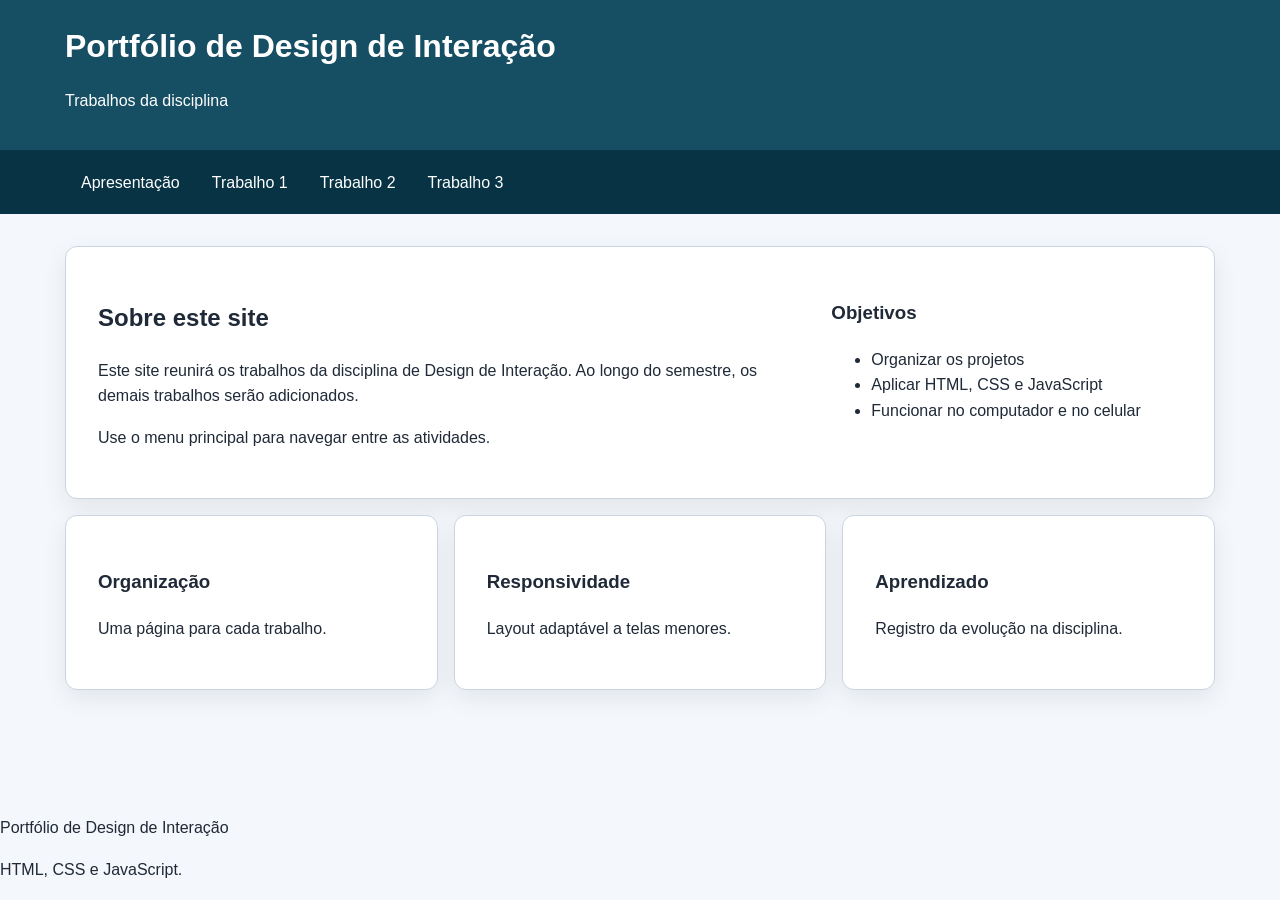
<file: site-interacao-web/index.html>
<!doctype html>
<html lang="pt-BR">
  <head>
    <meta charset="UTF-8" />
    <meta name="viewport" content="width=device-width, initial-scale=1.0" />
    <title>Apresentação</title>
    <link rel="stylesheet" href="css/normalize.css" />
    <link rel="stylesheet" href="css/style.css" />
  </head>
  <body>
    <header class="site-header">
      <div class="container">
        <h1>Portfólio de Design de Interação</h1>
        <p>Trabalhos da disciplina</p>
      </div>
    </header>
    <nav class="site-nav" aria-label="Navegação principal">
      <div class="container">
        <ul>
          <li><a href="index.html">Apresentação</a></li>
          <li><a href="trabalho1.html">Trabalho 1</a></li>
          <li><a href="trabalho2.html">Trabalho 2</a></li>
          <li><a href="trabalho3.html">Trabalho 3</a></li>
        </ul>
      </div>
    </nav>
    <main>
      <div class="container">
        <section class="card hero">
          <div>
            <h2>Sobre este site</h2>
            <p>
              Este site reunirá os trabalhos da disciplina de Design de Interação. Ao
              longo do semestre, os demais trabalhos serão adicionados.
            </p>
            <p>Use o menu principal para navegar entre as atividades.</p>
          </div>
          <div>
            <h3>Objetivos</h3>
            <ul>
              <li>Organizar os projetos</li>
              <li>Aplicar HTML, CSS e JavaScript</li>
              <li>Funcionar no computador e no celular</li>
            </ul>
          </div>
        </section>
        <section class="features">
          <article class="card">
            <h3>Organização</h3>
            <p>Uma página para cada trabalho.</p>
          </article>
          <article class="card">
            <h3>Responsividade</h3>
            <p>Layout adaptável a telas menores.</p>
          </article>
          <article class="card">
            <h3>Aprendizado</h3>
            <p>Registro da evolução na disciplina.</p>
          </article>
        </section>
      </div>
    </main>
    <footer class="site-foster">
      <p>Portfólio de Design de Interação</p>
      <p>HTML, CSS e JavaScript.</p>
    </footer>
  </body>
</html>
</file>
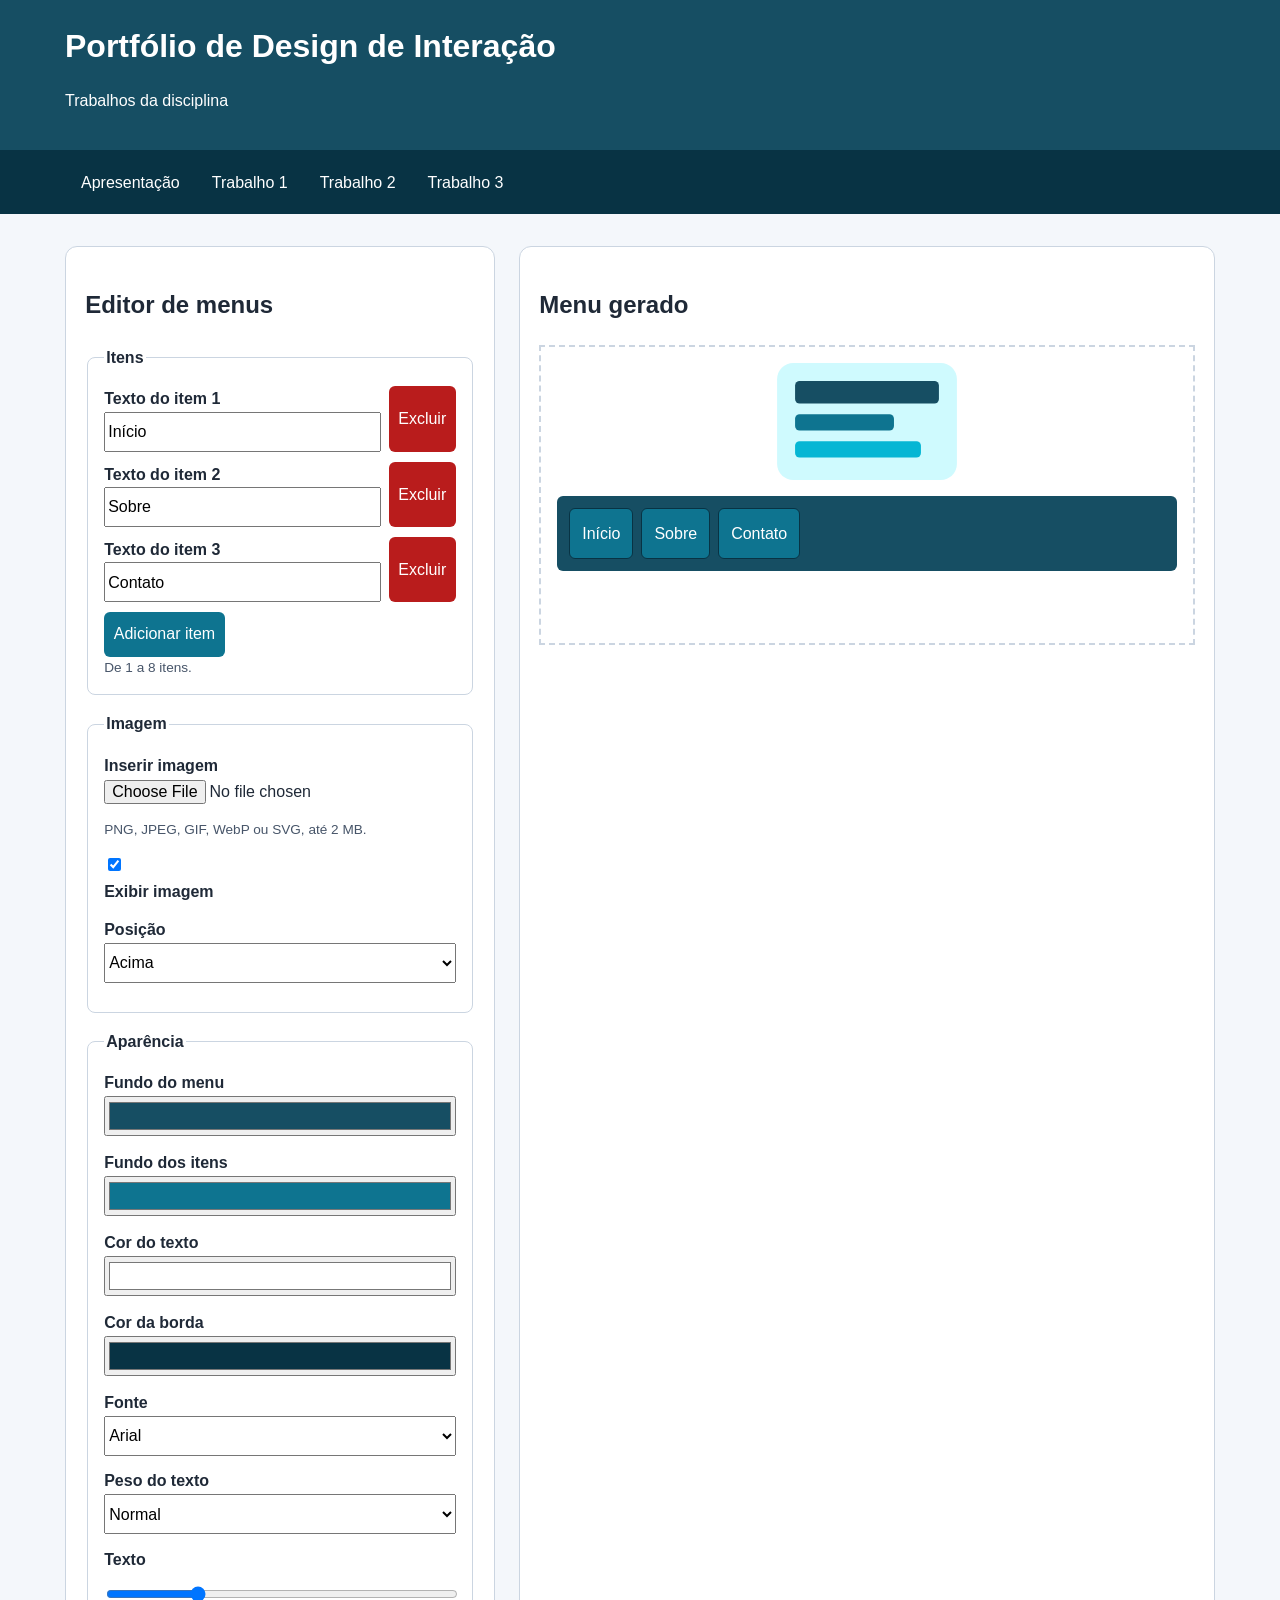
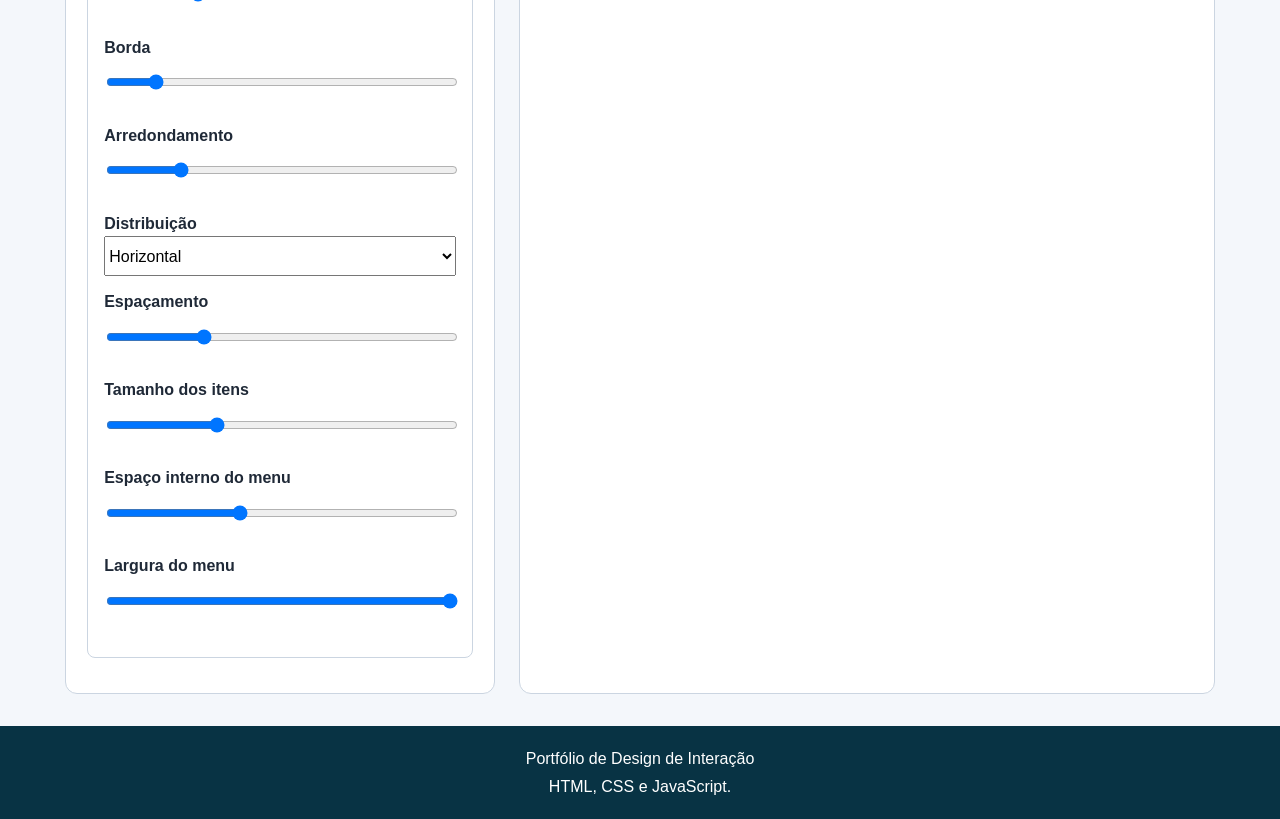
<file: site-interacao-web/trabalho1.html>
<!doctype html>
<html lang="pt-BR">
  <head>
    <meta charset="UTF-8" />
    <meta name="viewport" content="width=device-width, initial-scale=1.0" />
    <title>Editor de menus</title>
    <link rel="stylesheet" href="css/normalize.css" />
    <link rel="stylesheet" href="css/style.css" />
    <link rel="stylesheet" href="css/editor.css" />
  </head>
  <body>
    <header class="site-header">
      <div class="container">
        <h1>Portfólio de Design de Interação</h1>
        <p>Trabalhos da disciplina</p>
      </div>
    </header>
    <nav class="site-nav" aria-label="Navegação principal">
      <div class="container">
        <ul>
          <li><a href="index.html">Apresentação</a></li>
          <li><a href="trabalho1.html">Trabalho 1</a></li>
          <li><a href="trabalho2.html">Trabalho 2</a></li>
          <li><a href="trabalho3.html">Trabalho 3</a></li>
        </ul>
      </div>
    </nav>
    <main>
      <div class="container">
        <div class="layout">
          <section class="panel">
            <h2>Editor de menus</h2>
            <form id="editor">
              <fieldset>
                <legend>Itens</legend>
                <div id="fields"></div>
                <button type="button" class="button" id="add">
                  Adicionar item</button
                ><small class="help">De 1 a 8 itens.</small>
              </fieldset>
              <fieldset>
                <legend>Imagem</legend>
                <div class="field">
                  <label for="imageFile">Inserir imagem</label
                  ><input
                    type="file"
                    id="imageFile"
                    accept="image/png,image/jpeg,image/gif,image/webp,image/svg+xml"
                  /><small class="help"
                    >PNG, JPEG, GIF, WebP ou SVG, até 2 MB.</small
                  ><small
                    id="imageMessage"
                    class="help"
                    aria-live="polite"
                  ></small>
                </div>
                <div class="field">
                  <input type="checkbox" id="showImage" checked /><label
                    for="showImage"
                    >Exibir imagem</label
                  >
                </div>
                <div class="field">
                  <label for="position">Posição</label
                  ><select id="position">
                    <option value="top">Acima</option>
                    <option value="side">Ao lado</option>
                  </select>
                </div>
              </fieldset>
              <fieldset>
                <legend>Aparência</legend>
                <div class="field">
                  <label for="menuBg">Fundo do menu</label
                  ><input type="color" id="menuBg" value="#164e63" />
                </div>
                <div class="field">
                  <label for="itemBg">Fundo dos itens</label
                  ><input type="color" id="itemBg" value="#0e7490" />
                </div>
                <div class="field">
                  <label for="textColor">Cor do texto</label
                  ><input type="color" id="textColor" value="#ffffff" />
                </div>
                <div class="field">
                  <label for="borderColor">Cor da borda</label
                  ><input type="color" id="borderColor" value="#083344" />
                </div>
                <div class="field">
                  <label for="font">Fonte</label
                  ><select id="font">
                    <option value="Arial">Arial</option>
                    <option value="Georgia">Georgia</option>
                    <option value="Verdana">Verdana</option>
                    <option value="Courier New">Courier New</option>
                  </select>
                </div>
                <div class="field">
                  <label for="weight">Peso do texto</label
                  ><select id="weight">
                    <option value="normal">Normal</option>
                    <option value="bold">Negrito</option>
                  </select>
                </div>
                <div class="field">
                  <label for="size">Texto</label
                  ><input type="range" id="size" min="12" max="28" value="16" />
                </div>
                <div class="field">
                  <label for="border">Borda</label
                  ><input type="range" id="border" min="0" max="8" value="1" />
                </div>
                <div class="field">
                  <label for="radius">Arredondamento</label
                  ><input type="range" id="radius" min="0" max="30" value="6" />
                </div>
                <div class="field">
                  <label for="direction">Distribuição</label
                  ><select id="direction">
                    <option value="row">Horizontal</option>
                    <option value="column">Vertical</option>
                  </select>
                </div>
                <div class="field">
                  <label for="gap">Espaçamento</label
                  ><input type="range" id="gap" min="0" max="30" value="8" />
                </div>
                <div class="field">
                  <label for="padding">Tamanho dos itens</label
                  ><input
                    type="range"
                    id="padding"
                    min="4"
                    max="30"
                    value="12"
                  />
                </div>
                <div class="field">
                  <label for="menuPadding">Espaço interno do menu</label
                  ><input
                    type="range"
                    id="menuPadding"
                    min="0"
                    max="32"
                    value="12"
                  />
                </div>
                <div class="field">
                  <label for="menuWidth">Largura do menu</label
                  ><input
                    type="range"
                    id="menuWidth"
                    min="40"
                    max="100"
                    value="100"
                  />
                </div>
              </fieldset>
            </form>
          </section>
          <section class="panel">
            <h2>Menu gerado</h2>
            <div class="preview">
              <div id="wrapper" class="wrapper top">
                <img id="menuImage" src="img/menu.svg" alt="Imagem do menu" />
                <nav id="menuPreview" aria-label="Prévia do menu">
                  <ul id="generated"></ul>
                </nav>
              </div>
            </div>
          </section>
        </div>
      </div>
    </main>
    <footer class="site-footer">
      <p>Portfólio de Design de Interação</p>
      <p>HTML, CSS e JavaScript.</p>
    </footer>
    <script src="js/editor.js"></script>
  </body>
</html>
</file>
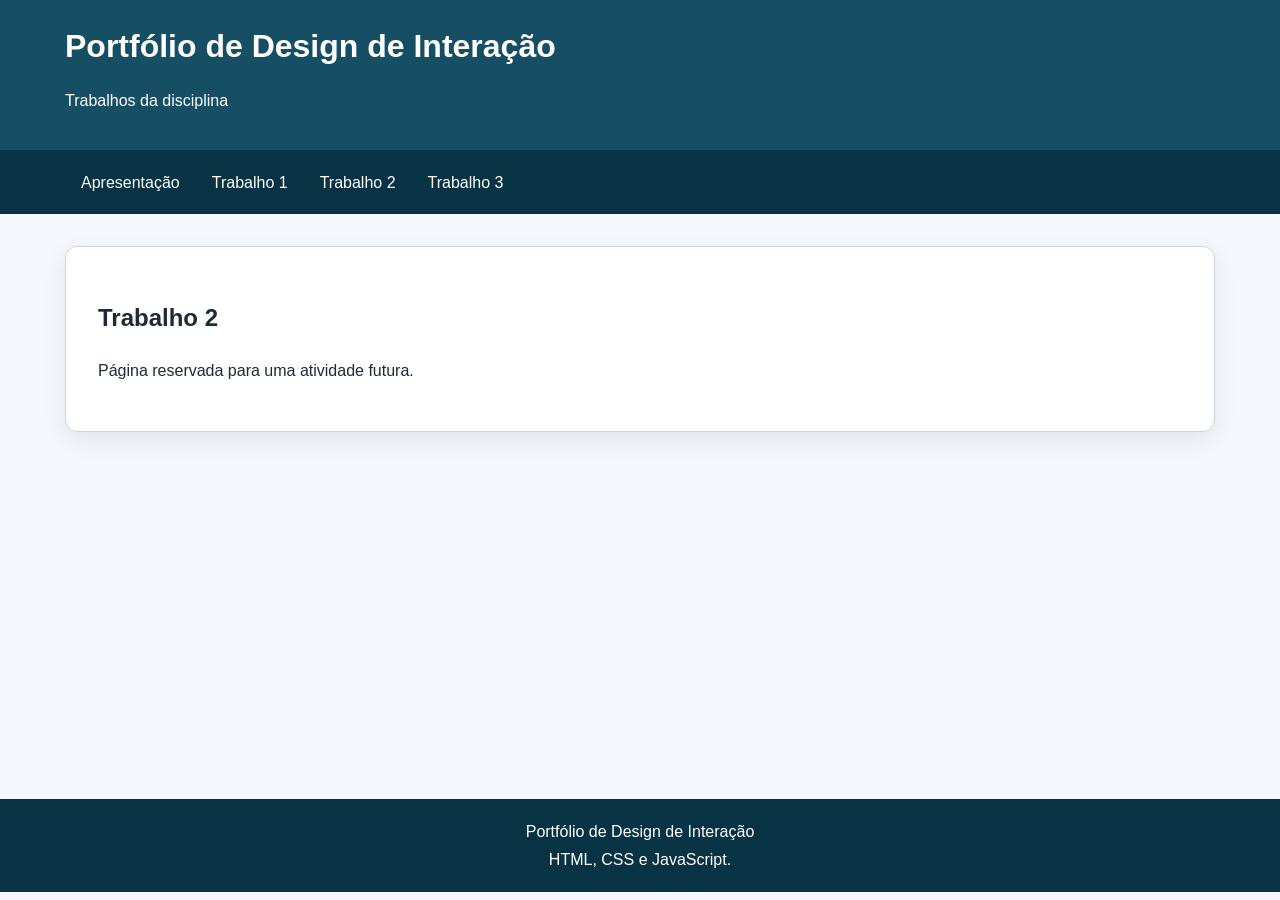
<file: site-interacao-web/trabalho2.html>
<!doctype html>
<html lang="pt-BR">
  <head>
    <meta charset="UTF-8" />
    <meta name="viewport" content="width=device-width, initial-scale=1.0" />
    <title>Trabalho 2</title>
    <link rel="stylesheet" href="css/normalize.css" />
    <link rel="stylesheet" href="css/style.css" />
  </head>
  <body>
    <header class="site-header">
      <div class="container">
        <h1>Portfólio de Design de Interação</h1>
        <p>Trabalhos da disciplina</p>
      </div>
    </header>
    <nav class="site-nav" aria-label="Navegação principal">
      <div class="container">
        <ul>
          <li><a href="index.html">Apresentação</a></li>
          <li><a href="trabalho1.html">Trabalho 1</a></li>
          <li><a href="trabalho2.html">Trabalho 2</a></li>
          <li><a href="trabalho3.html">Trabalho 3</a></li>
        </ul>
      </div>
    </nav>
    <main>
      <div class="container">
        <section class="card">
          <h2>Trabalho 2</h2>
          <p>Página reservada para uma atividade futura.</p>
        </section>
      </div>
    </main>
    <footer class="site-footer">
      <p>Portfólio de Design de Interação</p>
      <p>HTML, CSS e JavaScript.</p>
    </footer>
  </body>
</html>
</file>
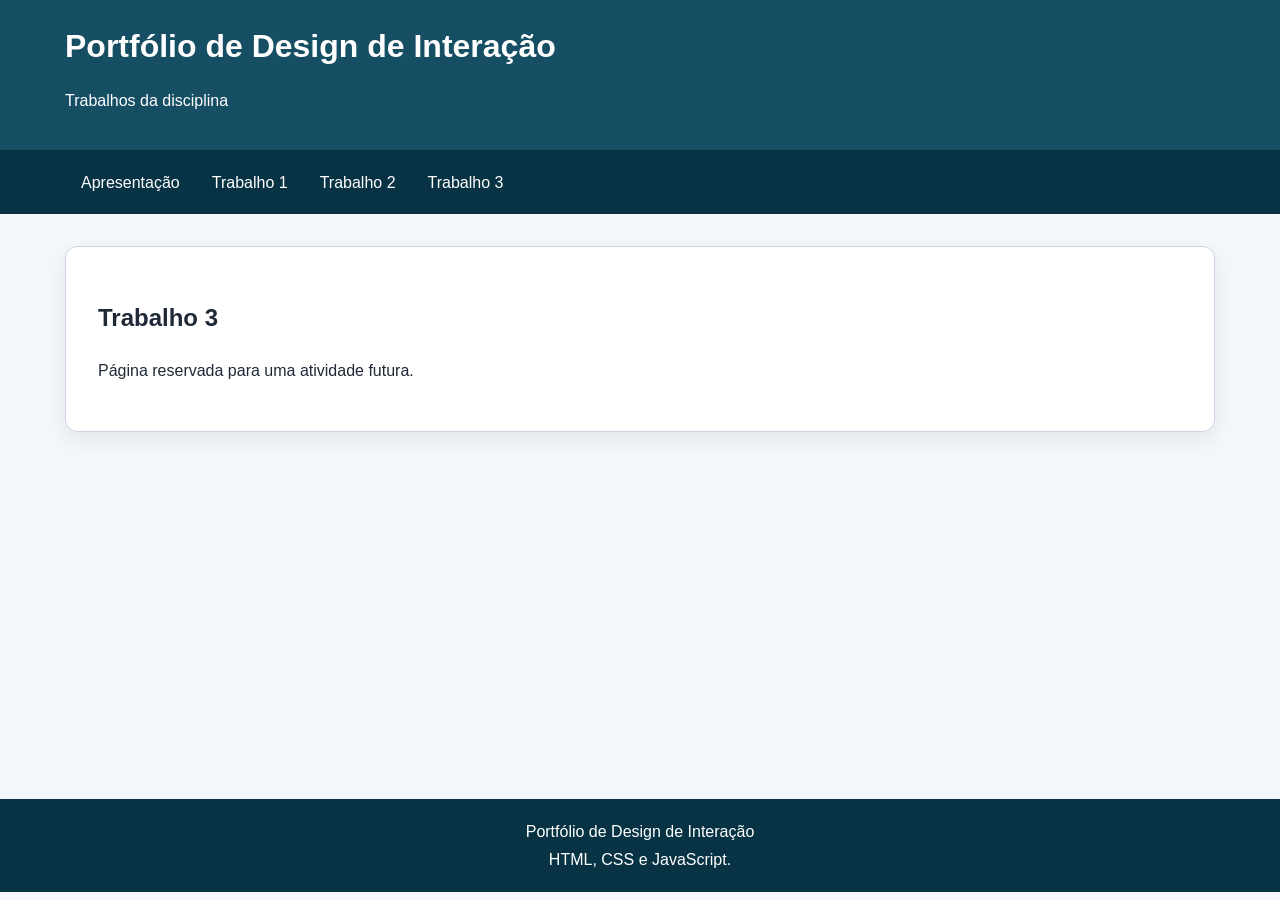
<file: site-interacao-web/trabalho3.html>
<!doctype html>
<html lang="pt-BR">
  <head>
    <meta charset="UTF-8" />
    <meta name="viewport" content="width=device-width, initial-scale=1.0" />
    <title>Trabalho 3</title>
    <link rel="stylesheet" href="css/normalize.css" />
    <link rel="stylesheet" href="css/style.css" />
  </head>
  <body>
    <header class="site-header">
      <div class="container">
        <h1>Portfólio de Design de Interação</h1>
        <p>Trabalhos da disciplina</p>
      </div>
    </header>
    <nav class="site-nav" aria-label="Navegação principal">
      <div class="container">
        <ul>
          <li><a href="index.html">Apresentação</a></li>
          <li><a href="trabalho1.html">Trabalho 1</a></li>
          <li><a href="trabalho2.html">Trabalho 2</a></li>
          <li><a href="trabalho3.html">Trabalho 3</a></li>
        </ul>
      </div>
    </nav>
    <main>
      <div class="container">
        <section class="card">
          <h2>Trabalho 3</h2>
          <p>Página reservada para uma atividade futura.</p>
        </section>
      </div>
    </main>
    <footer class="site-footer">
      <p>Portfólio de Design de Interação</p>
      <p>HTML, CSS e JavaScript.</p>
    </footer>
  </body>
</html>
</file>
<file: hierarquia_de_memoria/css/style.css>
@import url('https://fonts.googleapis.com/css2?family=Roboto:wght@400;700&display=swap');

:root {
    --cor-fundo: #f4f6f9;
    --cor-texto: #2c3e50;
    --cor-destaque: #2980b9;
    font-size: 16px;
}

*, *:before, *:after {
    box-sizing: border-box;
}

body {
    font-family: "Roboto", sans-serif;
    background-color: var(--cor-fundo);
    color: var(--cor-texto);
    margin: 0;
    padding: 20px;
    max-width: 1000px;
    margin-left: auto;
    margin-right: auto;
}

header {
    text-align: center;
    padding: 2rem 0;
    border-bottom: 2px solid var(--cor-destaque);
}

.logo {
    width: clamp(80px, 15vw, 150px);
    height: auto;
    border-radius: 50%;
}

nav.menu-principal {
    display: flex;
    flex-direction: row;
    flex-wrap: wrap;
    justify-content: space-around;
    gap: 15px;
    background-color: #ecf0f1;
    padding: 1rem;
    position: sticky;
    top: 0;
    z-index: 10;
    border-radius: 8px;
    margin-bottom: 2rem;
}

nav.menu-principal a {
    color: var(--cor-destaque);
    font-weight: bold;
    font-size: clamp(0.9rem, 2vw, 1.1rem);
    padding: 5px 10px;
}

nav.menu-principal a:hover {
    color: #1a5276;
}

section {
    margin-bottom: 3rem;
    padding: 20px;
    background-color: #ffffff;
    border-radius: 10px;
    border: 1px solid #cccccc;
}

h2, h3 {
    color: var(--cor-destaque);
}

p {
    text-align: justify;
    font-size: clamp(1rem, 1.5vw, 1.1rem);
    margin-bottom: 1.5rem;
}

figure {
    margin: 20px 0;
    text-align: center;
}

.img-responsiva {
    width: 100%;
    max-width: 600px;
    height: auto;
    border: 1px solid #cccccc;
    border-radius: 5px;
}

figcaption {
    font-size: 0.9rem;
    color: #7f8c8d;
    margin-top: 5px;
}

.galeria-flex {
    display: flex;
    flex-wrap: wrap;
    justify-content: center;
    align-items: center;
    gap: 20px;
}

.item-galeria {
    width: clamp(150px, 40vw, 300px);
    height: auto;
    object-fit: cover;
    border-radius: 10px;
    border: 3px solid #bdc3c7;
}

.link-topo {
    display: inline-block;
    margin-top: 15px;
    font-weight: bold;
    color: var(--cor-destaque);
}

footer {
    text-align: center;
    padding: 20px;
    margin-top: 2rem;
    border-top: 2px solid var(--cor-destaque);
    font-size: 0.9rem;
    color: #7f8c8d;
}
</file>
<file: hierarquia_de_memoriaOTIMIZADO2/css/variables.css>
:root {
    --cor-fundo: #f4f6f9;
    --cor-texto: #2c3e50;
    --cor-destaque: #2980b9;
    --cor-borda: #cccccc;
    --cor-borda-escura: #bdc3c7;
    --cor-fundo-sessao: #ffffff;
    --cor-fundo-menu: #ecf0f1;
    --cor-texto-secundario: #7f8c8d;
    --fonte-principal: "Roboto", sans-serif;
    
    scroll-behavior: smooth;
}
</file>
<file: hierarquia_de_memoriaOTIMIZADO2/css/base.css>
*, *:before, *:after {
    box-sizing: border-box;
}

body {
    font-family: var(--fonte-principal);
    background-color: var(--cor-fundo);
    color: var(--cor-texto);
    font-size: 16px;
    margin: 0 auto;
    padding: 20px;
    max-width: 1200px; /* Alargado levemente para acomodar grids melhores */
}

h2, h3 {
    color: var(--cor-destaque);
}

p {
    text-align: justify;
    font-size: clamp(1rem, 1.5vw, 1.1rem);
    margin-bottom: 1.5rem;
}

figure {
    margin: 20px 0;
    text-align: center;
}

figcaption {
    font-size: 0.9rem;
    color: var(--cor-texto-secundario);
    margin-top: 5px;
}
</file>
<file: hierarquia_de_memoriaOTIMIZADO2/css/layout.css>
header {
    text-align: center;
    padding: 2rem 0;
    border-bottom: 2px solid var(--cor-destaque);
}

main {
    display: block;
}

section {
    margin-bottom: 3rem;
    padding: 20px;
    background-color: var(--cor-fundo-sessao);
    border-radius: 10px;
    border: 1px solid var(--cor-borda);
}

/* Layouts Flex e Grid */
.galeria-flex {
    display: flex;
    flex-wrap: wrap;
    justify-content: center;
    align-items: center;
    gap: 20px;
}

.grid-form {
    display: grid;
    grid-template-columns: 1fr;
    gap: 30px;
    align-items: start;
}

.grid-mural {
    display: grid;
    grid-template-columns: repeat(auto-fit, minmax(150px, 1fr));
    grid-auto-rows: 250px;
    gap: 15px;
    width: 100%;
}

footer {
    text-align: center;
    padding: 20px;
    margin-top: 2rem;
    border-top: 2px solid var(--cor-destaque);
    font-size: 0.9rem;
    color: var(--cor-texto-secundario);
}

/* Media Queries para Telas Grandes */
@media (min-width: 900px) {
    .grid-form {
        grid-template-columns: 1fr 1fr; /* Imagem e Form lado a lado */
    }

    .secao-mural-container {
        width: 80%; /* Cobre pelo menos 70% da tela */
        margin: 0 auto 3rem auto;
    }

    .grid-mural {
        grid-template-columns: repeat(4, 1fr);
    }
    
    .destaque-mural {
        grid-column: span 2;
        grid-row: span 2;
    }
}
</file>
<file: hierarquia_de_memoriaOTIMIZADO2/css/components.css>
.logo {
    width: clamp(80px, 15vw, 150px);
    height: auto;
    border-radius: 50%;
}

nav.menu-principal {
    display: flex;
    flex-direction: row;
    flex-wrap: wrap;
    justify-content: space-around;
    gap: 15px;
    background-color: var(--cor-fundo-menu);
    padding: 1rem;
    position: sticky;
    top: 0;
    z-index: 10;
    border-radius: 8px;
    margin-bottom: 2rem;
}

nav.menu-principal a {
    color: var(--cor-destaque);
    font-weight: bold;
    font-size: clamp(0.9rem, 2vw, 1.1rem);
    padding: 5px 10px;
    text-decoration: none;
}

nav.menu-principal a:hover {
    color: #1a5276;
}

.img-responsiva {
    width: 100%;
    max-width: 600px;
    height: auto;
    border: 1px solid var(--cor-borda);
    border-radius: 5px;
    overflow: auto; /* Corrigido de "overflow: au" */
}

.img-form {
    max-width: 100%;
    object-fit: cover;
    height: 100%;
}

.item-galeria {
    width: clamp(150px, 40vw, 300px);
    height: auto;
    object-fit: cover;
    border-radius: 10px;
    border: 3px solid var(--cor-borda-escura);
}

.item-mural {
    width: 100%;
    height: 100%;
    object-fit: cover;
    border-radius: 8px;
    border: 2px solid var(--cor-fundo-menu);
}

.link-topo {
    display: inline-block;
    margin-top: 15px;
    font-weight: bold;
    color: var(--cor-destaque);
}

/* Componentes de Formulário */
.formulario-padrao fieldset {
    border: 1px solid var(--cor-borda);
    border-radius: 8px;
    padding: 20px;
}

.formulario-padrao legend {
    font-weight: bold;
    color: var(--cor-destaque);
    padding: 0 10px;
}

.formulario-padrao label {
    display: block;
    margin-top: 15px;
    margin-bottom: 5px;
    font-weight: bold;
    color: var(--cor-texto);
}

.formulario-padrao input[type="text"],
.formulario-padrao input[type="email"],
.formulario-padrao input[type="date"],
.formulario-padrao select,
.formulario-padrao textarea {
    width: 100%;
    padding: 10px;
    border: 1px solid var(--cor-borda-escura);
    border-radius: 4px;
    font-family: var(--fonte-principal);
}

.checkbox-container {
    display: flex;
    align-items: center;
    gap: 10px;
    margin-top: 15px;
}

.checkbox-container label {
    margin: 0;
}

.btn-enviar {
    margin-top: 20px;
    padding: 12px 25px;
    background-color: var(--cor-destaque);
    color: #ffffff;
    border: none;
    border-radius: 5px;
    font-size: 1rem;
    font-weight: bold;
    cursor: pointer;
    width: 100%;
}

.btn-enviar:hover {
    background-color: #1a5276;
}
</file>
<file: hierarquia_de_memoriaOTIMIZADO3/css/variables.css>
:root {
    --cor-fundo: #f4f6f9;
    --cor-texto: #2c3e50;
    --cor-destaque: #2980b9;
    --cor-borda: #cccccc;
    --cor-borda-escura: #bdc3c7;
    --cor-fundo-sessao: #ffffff;
    --cor-fundo-menu: #ecf0f1;
    --cor-texto-secundario: #7f8c8d;
    --fonte-principal: "Roboto", sans-serif;
    
    scroll-behavior: smooth;
}
</file>
<file: hierarquia_de_memoriaOTIMIZADO3/css/base.css>
*, *:before, *:after {
    box-sizing: border-box;
}

body {
    font-family: var(--fonte-principal);
    background-color: var(--cor-fundo);
    color: var(--cor-texto);
    font-size: 16px;
    margin: 0 auto;
    padding: 20px;
    max-width: 1200px; /* Alargado levemente para acomodar grids melhores */
}

h2, h3 {
    color: var(--cor-destaque);
}

p {
    text-align: justify;
    font-size: clamp(1rem, 1.5vw, 1.1rem);
    margin-bottom: 1.5rem;
}

figure {
    margin: 20px 0;
    text-align: center;
}

figcaption {
    font-size: 0.9rem;
    color: var(--cor-texto-secundario);
    margin-top: 5px;
}
</file>
<file: hierarquia_de_memoriaOTIMIZADO3/css/layout.css>
header {
    text-align: center;
    padding: 2rem 0;
    border-bottom: 2px solid var(--cor-destaque);
}

main {
    display: block;
}

section {
    margin-bottom: 3rem;
    padding: 20px;
    background-color: var(--cor-fundo-sessao);
    border-radius: 10px;
    border: 1px solid var(--cor-borda);
}

/* Layouts Flex e Grid */
.galeria-flex {
    display: flex;
    flex-wrap: wrap;
    justify-content: center;
    align-items: center;
    gap: 20px;
}

.grid-form {
    display: grid;
    grid-template-columns: 1fr;
    gap: 30px;
    align-items: start;
}

.grid-mural {
    display: grid;
    grid-template-columns: repeat(auto-fit, minmax(150px, 1fr));
    grid-auto-rows: 250px;
    gap: 15px;
    width: 100%;
}

footer {
    text-align: center;
    padding: 20px;
    margin-top: 2rem;
    border-top: 2px solid var(--cor-destaque);
    font-size: 0.9rem;
    color: var(--cor-texto-secundario);
}

/* Media Queries para Telas Grandes */
@media (min-width: 900px) {
    .grid-form {
        grid-template-columns: 1fr 1fr; /* Imagem e Form lado a lado */
    }

    .secao-mural-container {
        width: 80%; /* Cobre pelo menos 70% da tela */
        margin: 0 auto 3rem auto;
    }

    .grid-mural {
        grid-template-columns: repeat(4, 1fr);
    }
    
    .destaque-mural {
        grid-column: span 2;
        grid-row: span 2;
    }
}
</file>
<file: hierarquia_de_memoriaOTIMIZADO3/css/components.css>
.logo {
    width: clamp(80px, 15vw, 150px);
    height: auto;
    border-radius: 50%;
}

nav.menu-principal {
    display: flex;
    flex-direction: row;
    flex-wrap: wrap;
    justify-content: space-around;
    gap: 15px;
    background-color: var(--cor-fundo-menu);
    padding: 1rem;
    position: sticky;
    top: 0;
    z-index: 10;
    border-radius: 8px;
    margin-bottom: 2rem;
}

nav.menu-principal a {
    color: var(--cor-destaque);
    font-weight: bold;
    font-size: clamp(0.9rem, 2vw, 1.1rem);
    padding: 5px 10px;
    text-decoration: none;
}

nav.menu-principal a:hover {
    color: #1a5276;
}

.img-responsiva {
    width: 100%;
    max-width: 600px;
    height: auto;
    border: 1px solid var(--cor-borda);
    border-radius: 5px;
    overflow: auto; /* Corrigido de "overflow: au" */
}

.img-form {
    max-width: 100%;
    object-fit: cover;
    height: 100%;
}

.item-galeria {
    width: clamp(150px, 40vw, 300px);
    height: auto;
    object-fit: cover;
    border-radius: 10px;
    border: 3px solid var(--cor-borda-escura);
}

.item-mural {
    width: 100%;
    height: 100%;
    object-fit: cover;
    border-radius: 8px;
    border: 2px solid var(--cor-fundo-menu);
}

.link-topo {
    display: inline-block;
    margin-top: 15px;
    font-weight: bold;
    color: var(--cor-destaque);
}

/* Componentes de Formulário */
.formulario-padrao fieldset {
    border: 1px solid var(--cor-borda);
    border-radius: 8px;
    padding: 20px;
}

.formulario-padrao legend {
    font-weight: bold;
    color: var(--cor-destaque);
    padding: 0 10px;
}

.formulario-padrao label {
    display: block;
    margin-top: 15px;
    margin-bottom: 5px;
    font-weight: bold;
    color: var(--cor-texto);
}

.formulario-padrao input[type="text"],
.formulario-padrao input[type="email"],
.formulario-padrao input[type="date"],
.formulario-padrao select,
.formulario-padrao textarea {
    width: 100%;
    padding: 10px;
    border: 1px solid var(--cor-borda-escura);
    border-radius: 4px;
    font-family: var(--fonte-principal);
}

.checkbox-container {
    display: flex;
    align-items: center;
    gap: 10px;
    margin-top: 15px;
}

.checkbox-container label {
    margin: 0;
}

.btn-enviar {
    margin-top: 20px;
    padding: 12px 25px;
    background-color: var(--cor-destaque);
    color: #ffffff;
    border: none;
    border-radius: 5px;
    font-size: 1rem;
    font-weight: bold;
    cursor: pointer;
    width: 100%;
}

.btn-enviar:hover {
    background-color: #1a5276;
}
</file>
<file: hierarquia_de_memoriaOTIMIZADO4/css/variables.css>
:root {
    --cor-fundo: #f4f6f9;
    --cor-texto: #2c3e50;
    --cor-destaque: #2980b9;
    --cor-borda: #cccccc;
    --cor-borda-escura: #bdc3c7;
    --cor-fundo-sessao: #ffffff;
    --cor-fundo-menu: #ecf0f1;
    --cor-texto-secundario: #7f8c8d;
    --fonte-principal: "Roboto", sans-serif;
    
    scroll-behavior: smooth;
}
</file>
<file: hierarquia_de_memoriaOTIMIZADO4/css/base.css>
*, *:before, *:after {
    box-sizing: border-box;
}

body {
    font-family: var(--fonte-principal);
    background-color: var(--cor-fundo);
    color: var(--cor-texto);
    font-size: 16px;
    margin: 0 auto;
    padding: 20px;
    max-width: 1200px; /* Alargado levemente para acomodar grids melhores */
}

h2, h3 {
    color: var(--cor-destaque);
}

p {
    text-align: justify;
    font-size: clamp(1rem, 1.5vw, 1.1rem);
    margin-bottom: 1.5rem;
}

figure {
    margin: 20px 0;
    text-align: center;
}

figcaption {
    font-size: 0.9rem;
    color: var(--cor-texto-secundario);
    margin-top: 5px;
}
</file>
<file: hierarquia_de_memoriaOTIMIZADO4/css/layout.css>
header {
    text-align: center;
    padding: 2rem 0;
    border-bottom: 2px solid var(--cor-destaque);
}

main {
    display: block;
}

section {
    margin-bottom: 3rem;
    padding: 20px;
    background-color: var(--cor-fundo-sessao);
    border-radius: 10px;
    border: 1px solid var(--cor-borda);
}

/* Layouts Flex e Grid */
.galeria-flex {
    display: flex;
    flex-wrap: wrap;
    justify-content: center;
    align-items: center;
    gap: 20px;
}

.grid-form {
    display: grid;
    grid-template-columns: 1fr;
    gap: 30px;
    align-items: start;
}

.grid-mural {
    display: grid;
    grid-template-columns: repeat(auto-fit, minmax(150px, 1fr));
    grid-auto-rows: 250px;
    gap: 15px;
    width: 100%;
}

footer {
    text-align: center;
    padding: 20px;
    margin-top: 2rem;
    border-top: 2px solid var(--cor-destaque);
    font-size: 0.9rem;
    color: var(--cor-texto-secundario);
}

/* Media Queries para Telas Grandes */
@media (min-width: 900px) {
    .grid-form {
        grid-template-columns: 1fr 1fr; /* Imagem e Form lado a lado */
    }

    .secao-mural-container {
        width: 80%; /* Cobre pelo menos 70% da tela */
        margin: 0 auto 3rem auto;
    }

    .grid-mural {
        grid-template-columns: repeat(4, 1fr);
    }
    
    .destaque-mural {
        grid-column: span 2;
        grid-row: span 2;
    }
}
</file>
<file: hierarquia_de_memoriaOTIMIZADO4/css/components.css>
.logo {
    width: clamp(80px, 15vw, 150px);
    height: auto;
    border-radius: 50%;
}

nav.menu-principal {
    display: flex;
    flex-direction: row;
    flex-wrap: wrap;
    justify-content: space-around;
    gap: 15px;
    background-color: var(--cor-fundo-menu);
    padding: 1rem;
    position: sticky;
    top: 0;
    z-index: 10;
    border-radius: 8px;
    margin-bottom: 2rem;
}

nav.menu-principal a {
    color: var(--cor-destaque);
    font-weight: bold;
    font-size: clamp(0.9rem, 2vw, 1.1rem);
    padding: 5px 10px;
    text-decoration: none;
}

nav.menu-principal a:hover {
    color: #1a5276;
}

.img-responsiva {
    width: 100%;
    max-width: 600px;
    height: auto;
    border: 1px solid var(--cor-borda);
    border-radius: 5px;
    overflow: auto; /* Corrigido de "overflow: au" */
}

.img-form {
    max-width: 100%;
    object-fit: cover;
    height: 100%;
}

.item-galeria {
    width: clamp(150px, 40vw, 300px);
    height: auto;
    object-fit: cover;
    border-radius: 10px;
    border: 3px solid var(--cor-borda-escura);
}

.item-mural {
    width: 100%;
    height: 100%;
    object-fit: cover;
    border-radius: 8px;
    border: 2px solid var(--cor-fundo-menu);
}

.link-topo {
    display: inline-block;
    margin-top: 15px;
    font-weight: bold;
    color: var(--cor-destaque);
}

/* Componentes de Formulário */
.formulario-padrao fieldset {
    border: 1px solid var(--cor-borda);
    border-radius: 8px;
    padding: 20px;
}

.formulario-padrao legend {
    font-weight: bold;
    color: var(--cor-destaque);
    padding: 0 10px;
}

.formulario-padrao label {
    display: block;
    margin-top: 15px;
    margin-bottom: 5px;
    font-weight: bold;
    color: var(--cor-texto);
}

.formulario-padrao input[type="text"],
.formulario-padrao input[type="email"],
.formulario-padrao input[type="date"],
.formulario-padrao select,
.formulario-padrao textarea {
    width: 100%;
    padding: 10px;
    border: 1px solid var(--cor-borda-escura);
    border-radius: 4px;
    font-family: var(--fonte-principal);
}

.checkbox-container {
    display: flex;
    align-items: center;
    gap: 10px;
    margin-top: 15px;
}

.checkbox-container label {
    margin: 0;
}

.btn-enviar {
    margin-top: 20px;
    padding: 12px 25px;
    background-color: var(--cor-destaque);
    color: #ffffff;
    border: none;
    border-radius: 5px;
    font-size: 1rem;
    font-weight: bold;
    cursor: pointer;
    width: 100%;
}

.btn-enviar:hover {
    background-color: #1a5276;
}
</file>
<file: site-interacao-web/css/style.css>
@import url("variables.css");
body {
  font-family: Arial, sans-serif;
  background: var(--bg);
  color: var(--text);
  line-height: 1.6;
}
.container {
  width: calc(100% - 2rem);
  max-width: 1150px;
  margin: auto;
}
.site-header {
  background: var(--primary);
  color: white;
  padding: 1.3rem 0;
}
.site-header h1 {
  margin: 0;
}
.site-nav {
  background: #083344;
}
.site-nav ul {
  display: flex;
  flex-wrap: wrap;
  list-style: none;
  margin: 0;
  padding: 0.5rem 0;
}
.site-nav a {
  display: block;
  color: white;
  text-decoration: none;
  padding: 0.7rem 1rem;
  border-radius: 6px;
}
.site-nav a:hover,
.site-nav a[aria-current="page"] {
  background: var(--secondary);
}
main {
  padding: 2rem 0;
  min-height: 65vh;
}
.card {
  background: white;
  border: 1px solid var(--border);
  border-radius: var(--radius);
  padding: 2rem;
  box-shadow: 0 8px 24px rgba(0, 0, 0, 0.08);
}
.hero {
  display: grid;
  grid-template-columns: 2fr 1fr;
  gap: 2rem;
}
.features {
  display: grid;
  grid-template-columns: repeat(3, 1fr);
  gap: 1rem;
  margin-top: 1rem;
}
.site-footer {
  background: #083344;
  color: white;
  text-align: center;
  padding: 1rem;
}
.site-footer p {
  margin: 0.2rem;
}
@media (max-width: 720px) {
  .hero,
  .features {
    grid-template-columns: 1fr;
  }
  .site-nav ul {
    flex-direction: column;
  }
}
</file>
<file: site-interacao-web/css/editor.css>
.layout {
  display: grid;
  grid-template-columns: minmax(290px, 430px) 1fr;
  gap: 1.5rem;
}
.panel {
  background: white;
  border: 1px solid var(--border);
  border-radius: var(--radius);
  padding: 1.2rem;
  min-width: 0;
}
fieldset {
  border: 1px solid var(--border);
  border-radius: 8px;
  margin-bottom: 1rem;
  padding: 1rem;
}
legend,
label {
  font-weight: bold;
}
.field {
  margin-bottom: 0.8rem;
}
.field label {
  display: block;
}
.field input:not([type="checkbox"]),
.field select {
  width: 100%;
  min-height: 40px;
}
.row {
  display: grid;
  grid-template-columns: 1fr auto;
  gap: 0.5rem;
  margin-bottom: 0.6rem;
}
.button {
  border: 0;
  border-radius: 6px;
  background: var(--secondary);
  color: white;
  padding: 0.6rem;
}
.danger {
  background: #b91c1c;
}
.button:disabled {
  background: #94a3b8;
}
.help {
  display: block;
  font-size: 0.85rem;
  color: #475569;
}
.preview {
  border: 2px dashed var(--border);
  min-height: 300px;
  padding: 1rem;
  overflow: auto;
}
.wrapper {
  display: flex;
  align-items: center;
  gap: 1rem;
}
.wrapper.top {
  flex-direction: column;
}
.wrapper.side {
  flex-direction: row;
}
#menuImage {
  max-width: 180px;
  max-height: 160px;
  object-fit: contain;
}
#menuPreview {
  max-width: 100%;
  overflow: hidden;
}
#menuPreview ul {
  display: flex;
  flex-wrap: wrap;
  list-style: none;
  margin: 0;
  padding: 0;
}
#menuPreview a {
  display: block;
  text-decoration: none;
  overflow-wrap: anywhere;
}
@media (max-width: 850px) {
  .layout {
    grid-template-columns: 1fr;
  }
}
@media (max-width: 520px) {
  .wrapper.side {
    flex-direction: column;
  }
}
.row > div {
  min-width: 0;
}
.row label {
  display: block;
}
.row input {
  width: 100%;
  min-height: 40px;
}
</file>
